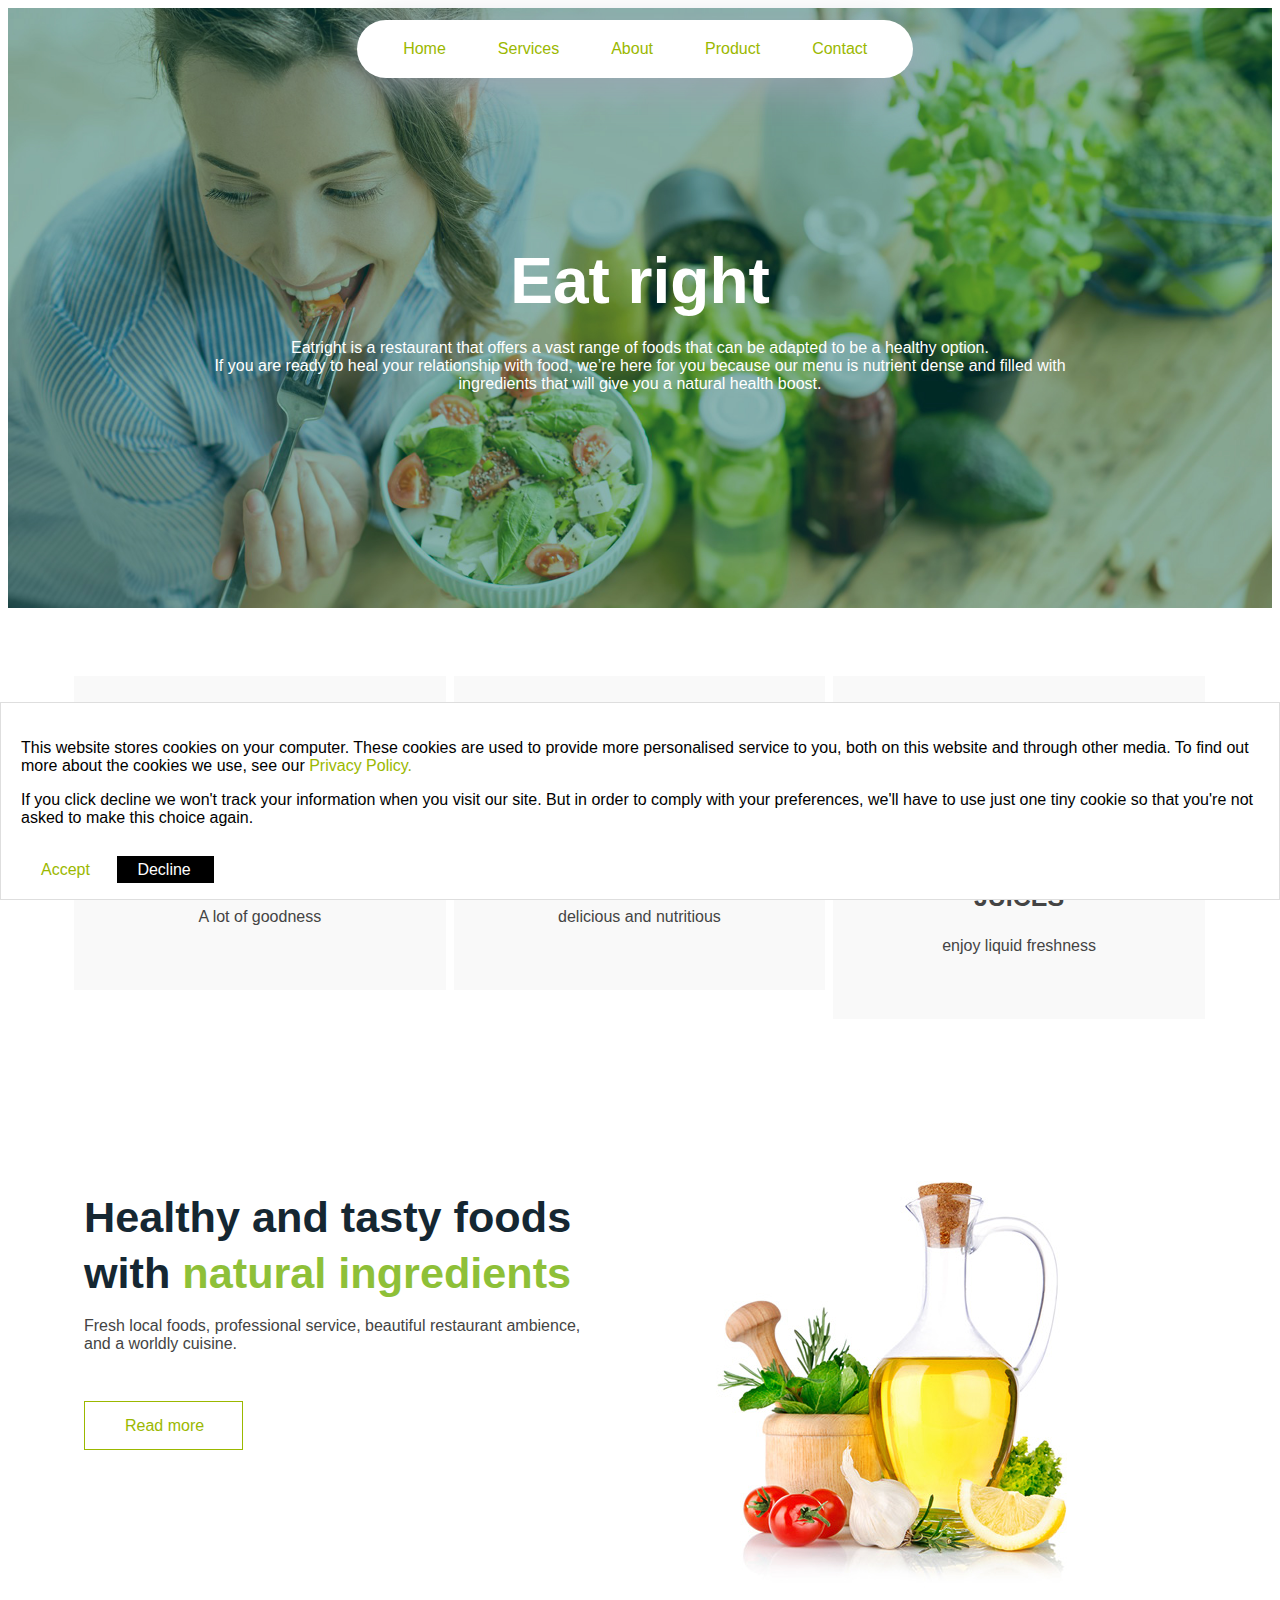
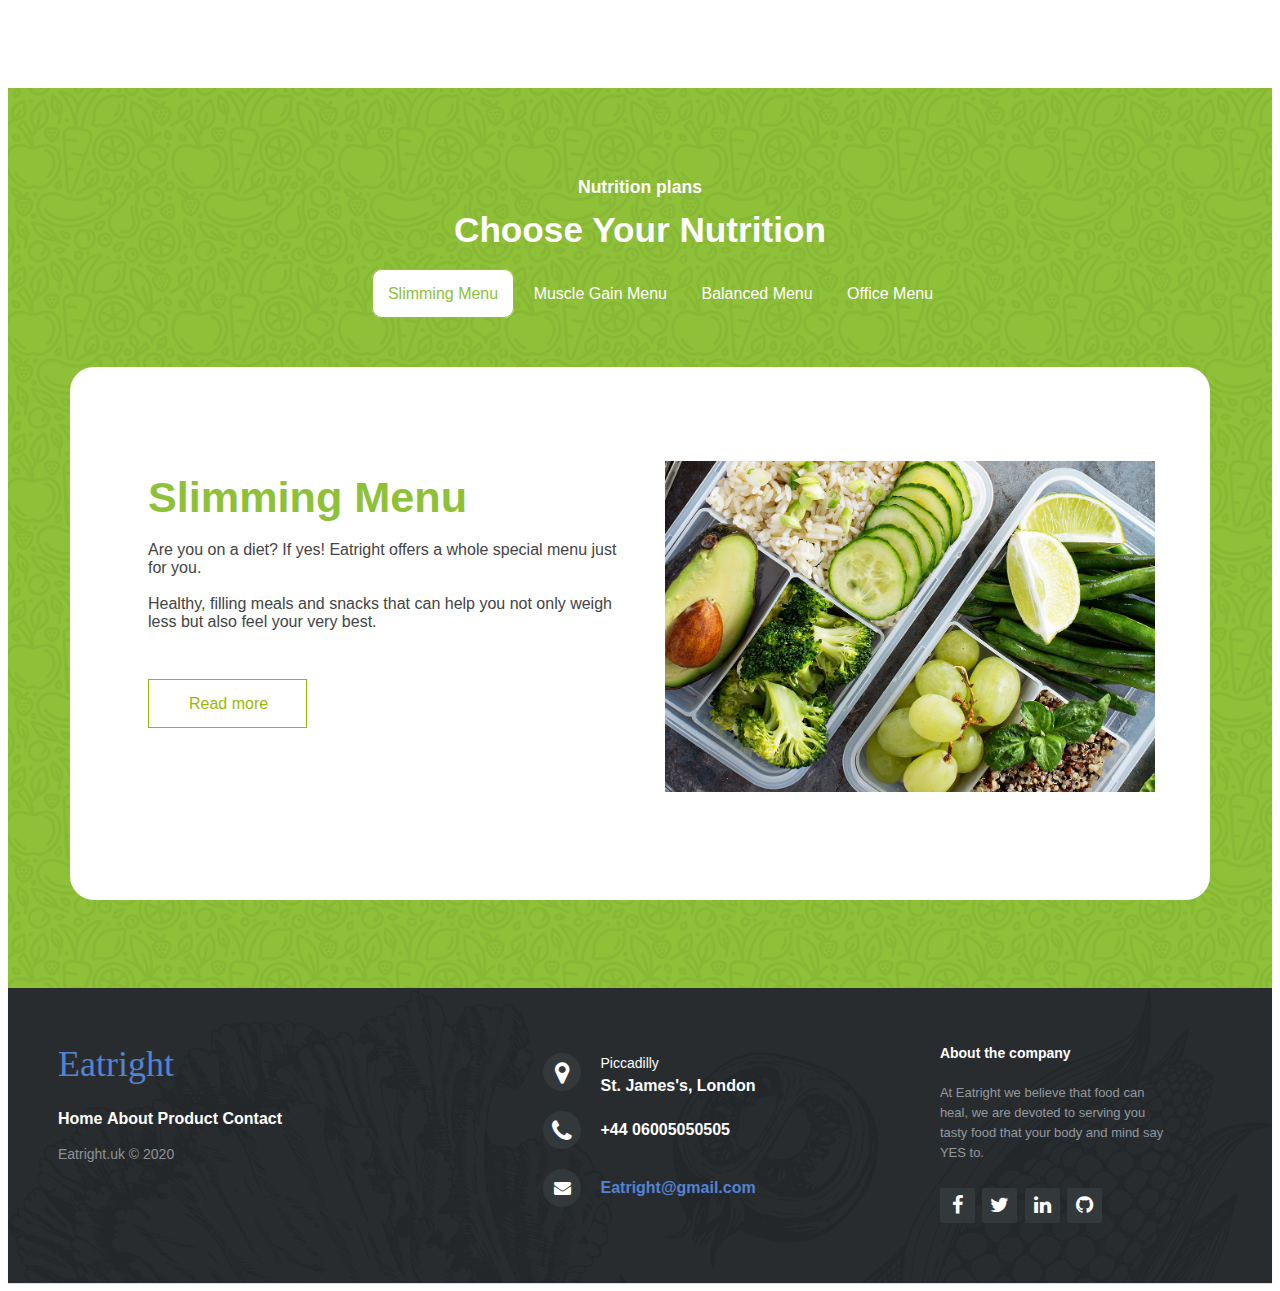
<file: website/index.html>
<!DOCTYPE html>
<html lang="en">

<head>
    <meta charset="UTF-8">
    <meta name="viewport" content="width=device-width, initial-scale=1.0">
    <title>Document</title>
    <link rel="stylesheet" href="css/responsive.css">
    <link rel="stylesheet" href="css/style.css">
    <link rel="stylesheet" href="https://stackpath.bootstrapcdn.com/font-awesome/4.7.0/css/font-awesome.min.css">
</head>

<body>
    <header>
        <nav class="nav npc">
            <a href="index.html" class="nav-item" active-color="orange">Home</a>
            <a href="services.html" class="nav-item" active-color="orange">Services</a>
            <a href="About.html" class="nav-item" active-color="green">About</a>
            <a href="Product.html" class="nav-item" active-color="blue">Product</a>
            <a href="Contact.html" class="nav-item" active-color="red">Contact</a>
            <span class="nav-indicator"></span>
        </nav>
        <div class="menu-responsive">
            <ul>
                <a href="index.html">
                    <li>Home</li>
                </a>
                <a href="services.html">
                    <li>Services</li>
                </a>
                <a href="About.html">
                    <li>About</li>
                </a>
                <a href="Product.html">
                    <li>Product</li>
                </a>
                <a href="Contact.html">
                    <li>Contact</li>
                </a>
            </ul>
        </div>
        <div class="menu-toggle">
            <a href="#" class="nav-tog"><img src="img/nav.svg" alt=""></i>
            </a>
        </div>
    </header>
    <section class="slider">
        <div class="slider-img-1" style="background-image: url(img/header.jpg);height: 600px;background-size: cover;width: 100%;">
            <div class="container">
                <div class="container-row">
                    <div class="slider-text-zone">
                        <h1 class="text-white">Eat right</h1>
                        <p class="text-white">Eatright is a restaurant that offers a vast range of foods that can be adapted to be a healthy option.<br> 
                            If you are ready to heal your relationship with food, we’re here for you because our menu is nutrient dense and filled with ingredients that will give you a natural health boost.
                        </p>
                    </div>
                </div>
            </div>
        </div>

    </section>
    <div class="sepace-l"></div>
    <section class="services">
        <div class="container">
            <div class="row">
                <div class="column text-center" style="background-color:#f9f9f9; padding: 3em;">
                    <i class="icon-701974 pb-1"></i>
                    <p class="title-box">EXCLUSIVE LUNCH</p>
                    <p>A lot of goodness</p>
                </div>
                <div class="column text-center" style="background-color:#f9f9f9; padding: 3em;">
                    <i class="icon-706133 pb-1"></i>
                    <p class="title-box">VARIOUS DISHES</p>
                    <p>delicious and nutritious</p>
                </div>
                <div class="column text-center" style="background-color:#f9f9f9; padding: 3em;">
                    <i class="icon-706157 pb-1"></i>
                    <p class="title-box">COLD PRESSED JUICES</p>
                    <p>enjoy liquid freshness</p>
                </div>
            </div>
        </div>
    </section>
    <div class="sepace-l"></div>
    <section class="block-sujet">
        <div class="container">
            <div class="row">
                <div class="column-2">
                    <h1 class="title">Healthy and tasty foods with <span>natural ingredients</span></h1>
                    <p>Fresh local foods, professional service, beautiful restaurant ambience, and a worldly cuisine.
                    </p>
                    <div class="sepace-l"></div>
                    <a href="About.html" class="btn-rm">Read more</a>
                </div>
                <div class="column-2 text-center">
                    <img src="img/health-bottle-cut.jpg" alt="">
                </div>
            </div>
        </div>
    </section>
    <section class="nutrition-plans">
        <div class="container">
            <div class="zone-plans">
                <div class="title text-center">
                    <h5>Nutrition plans</h5>
                    <h2>Choose Your Nutrition</h2>
                </div>
                <div class="slider-plans-menu">
                    <ul>
                        <li class="plans-item"><a id="p1" class="active">Slimming Menu</a></li>
                        <li class="plans-item"><a id="p2" class="">Muscle Gain Menu</a></li>
                        <li class="plans-item"><a id="p3" class="">Balanced Menu</a></li>
                        <li class="plans-item"><a id="p4" class="">Office Menu</a></li>
                    </ul>
                </div>
            </div>
            <div class="slider-plans">
                <div class="bg-white">
                    <div id="slimming-menu">
                        <div class="column-2">
                            <h1 class="title"><span>Slimming Menu</span></h1>
                            <p>Are you on a diet? If yes! Eatright offers a whole special menu just for you.<br><br>Healthy, filling meals and snacks that can help you not only weigh less but also feel your very best.
                            </p>
                            <div class="sepace-l"></div>
                            <a href="About.html" class="btn-rm">Read more</a>
                        </div>
                        <div class="column-2 text-center">
                            <img src="img/01_menu_slimming.jpg" alt="">
                        </div>
                    </div>
                    <div id="muscle-gain-menu">
                        <div class="column-2">
                            <h1 class="title"><span>Muscle Gain Menu</span>
                            </h1>
                            <p>If you want to maximize your results from the gym, you should be aware that wrong food can be detrimental to your bodybuilding goals.<br><br>Our muscle Gain menu contains plenty of protein to support your efforts in the gym.
                            </p>
                            <div class="sepace-l"></div>
                            <a href="About.html" class="btn-rm">Read more</a>
                        </div>
                        <div class="column-2 text-center">
                            <img src="img/02_menu_muscle.jpg" alt="">
                        </div>
                    </div>
                    <div id="balanced-menu">
                        <div class="column-2">
                            <h1 class="title"><span>Balanced Menu</span></h1>
                            <p>Our balanced menu gives your body the nutrients it needs to function correctly and provides you with important vitamins and minerals to help you feel your best..
                            </p>
                            <div class="sepace-l"></div>
                            <a href="About.html" class="btn-rm">Read more</a>
                        </div>
                        <div class="column-2 text-center">
                            <img src="img/03_menu_balanced.jpg" alt="">
                        </div>
                    </div>
                    <div id="office-menu">
                        <div class="column-2">
                            <h1 class="title"><span>Office Menu</span></h1>
                            <p>Try our fruit dishes, overflowing with colours and freshness. Fruits are good for you!
                            </p>
                            <div class="sepace-l"></div>
                            <a href="About.html" class="btn-rm">Read more</a>
                        </div>
                        <div class="column-2 text-center">
                            <img src="img/04_menu_vegans.jpg" alt="">
                        </div>
                    </div>
                </div>
            </div>
        </div>

    </section>
    <footer class="footer-distributed">

        <div class="footer-left">

            <h3> <span>Eatright</span>
            </h3>

            <p class="footer-links">
                <a href="index.html">Home</a>
                <a href="About.html">About</a>
                <a href="product.html">Product</a>
                <a href="contact.html">Contact</a>
            </p>

            <p class="footer-company-name">Eatright.uk &copy; 2020</p>
        </div>

        <div class="footer-center">

            <div>
                <i class="fa fa-map-marker"></i>
                <p><span>Piccadilly</span> St. James's, London</p>
            </div>

            <div>
                <i class="fa fa-phone"></i>
                <p>+44 06005050505</p>
            </div>

            <div>
                <i class="fa fa-envelope"></i>
                <p><a href="mailto:contact@gmail.com">Eatright@gmail.com</a></p>
            </div>

        </div>

        <div class="footer-right">

            <p class="footer-company-about">
                <span>About the company</span>At Eatright we believe that food can heal, we are devoted to serving you tasty food that your body and mind say YES to.
            </p>

            <div class="footer-icons">

                <a href="#"><i class="fa fa-facebook"></i></a>
                <a href="#"><i class="fa fa-twitter"></i></a>
                <a href="#"><i class="fa fa-linkedin"></i></a>
                <a href="#"><i class="fa fa-github"></i></a>

            </div>

        </div>

    </footer>
    <div id="cookies" class="overlay">
        <div class="cookiealert" style="bottom: 0px;">
            <p>This website stores cookies on your computer. These cookies are used to provide more personalised service to you, both on this website and through other media. To find out more about the cookies we use, see our <a href="policy.html">Privacy Policy.</a></p>
            <p>If you click decline we won't track your information when you visit our site. But in order to comply with your preferences, we'll have to use just one tiny cookie so that you're not asked to make this choice again.</p>
            <br>
            <a class="btn-readmore" onclick="closecookies()" style="margin-top: -37px;padding: 5px 23px 5px 20px;">Accept</a>
            <a class="btn-readmore" onclick="closecookies()" style="margin-top: -37px;padding: 5px 23px 5px 20px;background-color: #000000;color: #fff;">Decline</a>

        </div>
    </div>
</body>
<script src="https://ajax.googleapis.com/ajax/libs/jquery/3.4.1/jquery.min.js"></script>
<script src="js/main.js"></script>
<script>
    function closecookies() {
        document.getElementById("cookies").style.display = "none";
    }
    
    $(document).ready(function() {
        $(".menu-toggle a").click(function() {
            $(".menu-responsive").slideToggle(700);
        });
    });
</script>

</html>
</file>
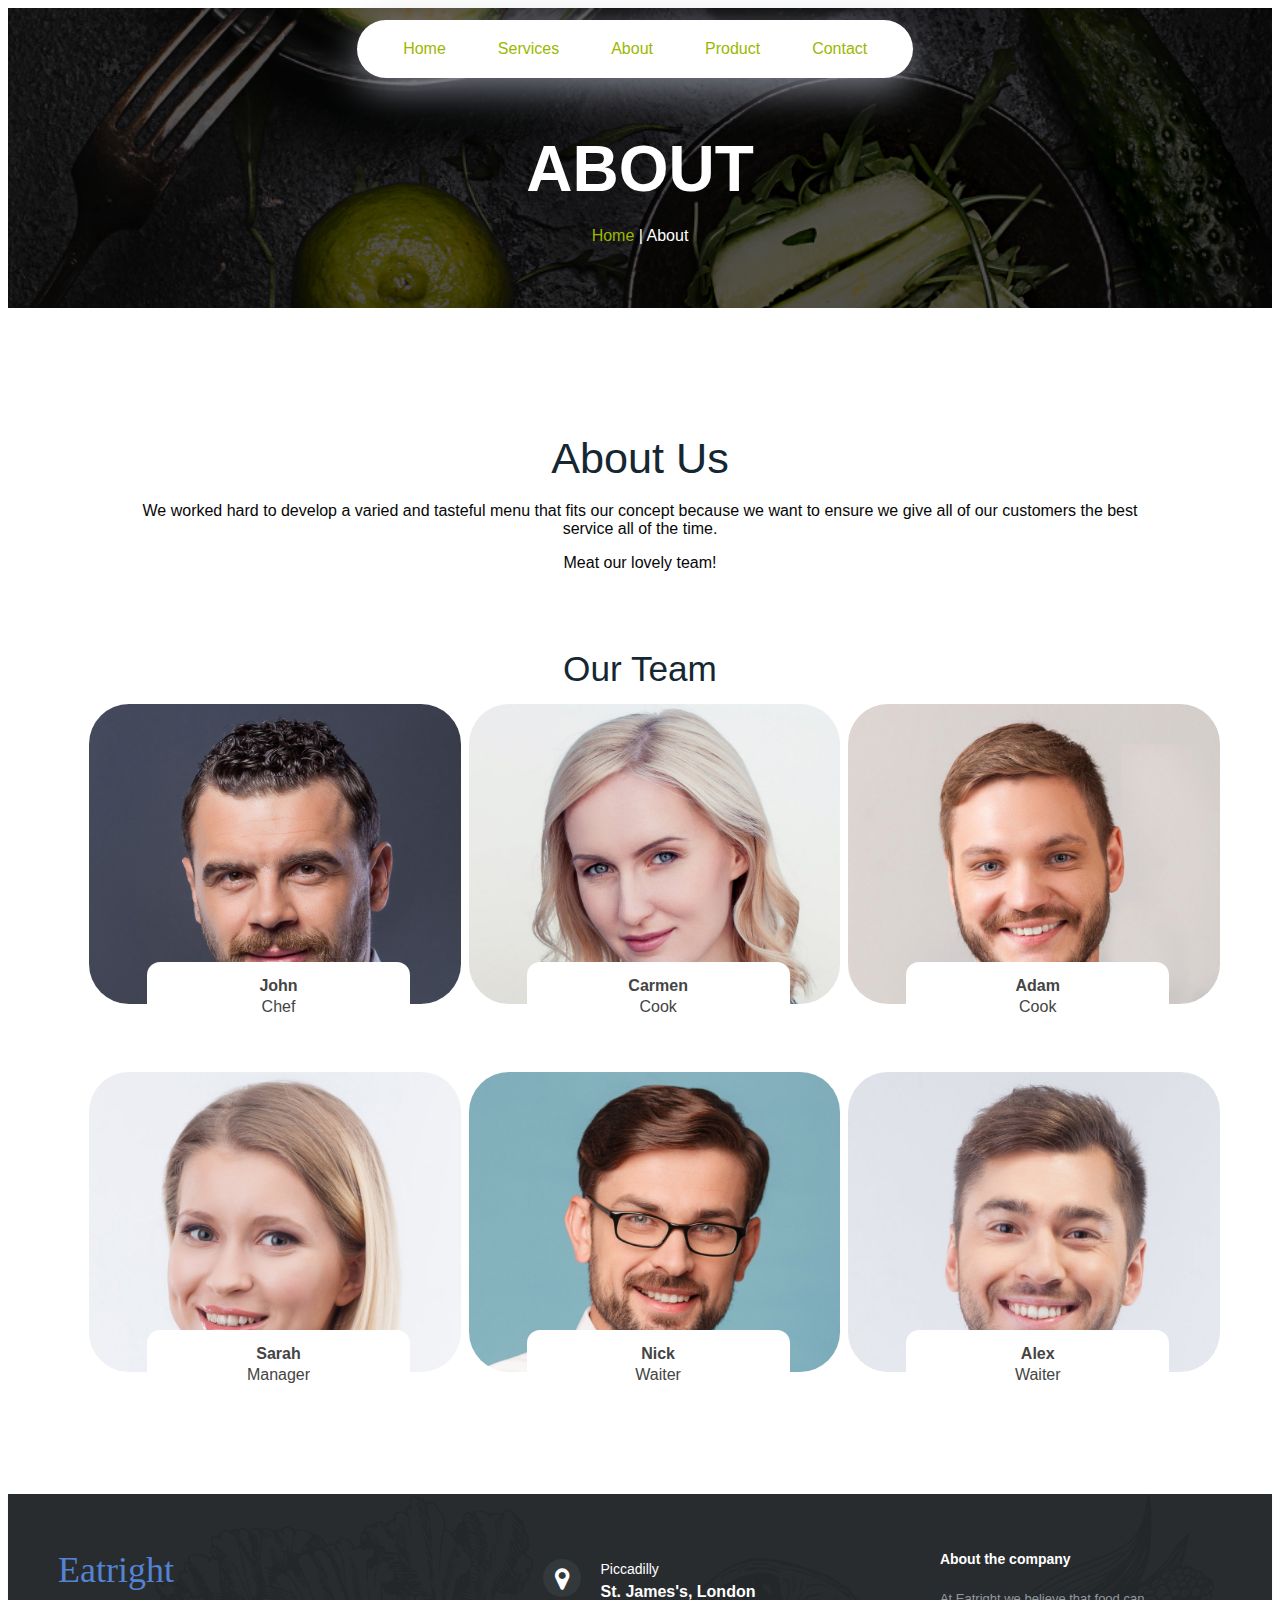
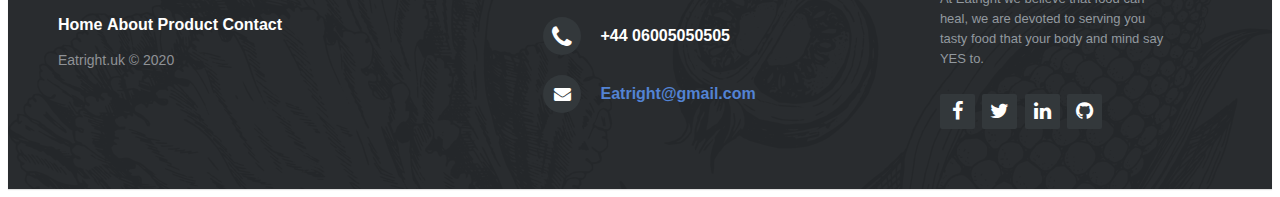
<file: website/About.html>
<!DOCTYPE html>
<html lang="en">

<head>
    <meta charset="UTF-8">
    <meta name="viewport" content="width=device-width, initial-scale=1.0">
    <title>Document</title>
    <link rel="stylesheet" href="css/responsive.css">
    <link rel="stylesheet" href="css/style.css">
    <link rel="stylesheet" href="https://stackpath.bootstrapcdn.com/font-awesome/4.7.0/css/font-awesome.min.css">
</head>

<body>
    <header>
        <nav class="nav npc">
            <a href="index.html" class="nav-item" active-color="orange">Home</a>
            <a href="services.html" class="nav-item" active-color="orange">Services</a>
            <a href="About.html" class="nav-item" active-color="green">About</a>
            <a href="Product.html" class="nav-item" active-color="blue">Product</a>
            <a href="Contact.html" class="nav-item" active-color="red">Contact</a>
            <span class="nav-indicator"></span>
        </nav>
        <div class="menu-responsive">
            <ul>
                <a href="index.html">
                    <li>Home</li>
                </a>
                <a href="services.html">
                    <li>Services</li>
                </a>
                <a href="About.html">
                    <li>About</li>
                </a>
                <a href="Product.html">
                    <li>Product</li>
                </a>
                <a href="Contact.html">
                    <li>Contact</li>
                </a>
            </ul>
        </div>
        <div class="menu-toggle">
            <a href="#" class="nav-tog"><img src="img/nav.svg" alt=""></i>
            </a>
        </div>
    </header>
    <section class="slider">
        <div class="slider-img-1" style="background-image: url(img/banner-page.png);height: 300px;background-size: cover;width: 100%;">
            <div class="container">
                <div class="container-row">
                    <div class="banner-text-zone">
                        <h1 class="text-white">ABOUT</h1>
                        <p class="text-white"><a href="index.html"> Home</a> | About</p>
                    </div>
                </div>
            </div>
        </div>

    </section>
    <div class="sepace-l"></div>
    <section class="services">
        <div class="container">
            <div class="about-section text-center">
                <h1>About Us</h1>
                <p>We worked hard to develop a varied and tasteful menu that fits our concept because we want to ensure we give all of our customers the best service all of the time. </p>
                <p>
                    Meat our lovely team!
            </div>

            <h2 style="text-align: center;">Our Team</h2>
            <div class="row">
                <div class="row">
                    <section class="services">
                        <div class="container">
                            <div class="row">
                                <div class="column text-center mb-5" style="background-image: url(img/team-02.jpg);background-size: cover;height: 300px;border-radius: 40px;">
                                    <div class="team">
                                        <p class="title-team">John</p>
                                        <p>Chef</p>
                                    </div>
                                </div>
                                <div class="column text-center" style="background-image: url(img/team-03.jpg);background-size: cover;height: 300px;border-radius: 40px;">
                                    <div class="team">
                                        <p class="title-team">Carmen</p>
                                        <p>Cook</p>
                                    </div>
                                </div>
                                <div class="column text-center" style="background-image: url(img/team-04.jpg);background-size: cover;height: 300px;border-radius: 40px;">
                                    <div class="team">
                                        <p class="title-team">Adam</p>
                                        <p>Cook</p>
                                    </div>
                                </div>
                            </div>
                            <div class="row">
                                <div class="column text-center" style="background-image: url(img/team-05.jpg);background-size: cover;height: 300px;border-radius: 40px;">
                                    <div class="team">
                                        <p class="title-team">Sarah</p>
                                        <p>Manager</p>
                                    </div>
                                </div>
                                <div class="column text-center" style="background-image: url(img/team-09.jpg);background-size: cover;height: 300px;border-radius: 40px;">
                                    <div class="team">
                                        <p class="title-team">Nick</p>
                                        <p>Waiter</p>
                                    </div>
                                </div>
                                <div class="column text-center" style="background-image: url(img/team-07.jpg);background-size: cover;height: 300px;border-radius: 40px;">
                                    <div class="team">
                                        <p class="title-team">Alex</p>
                                        <p>Waiter</p>
                                    </div>
                                </div>
                            </div>
                        </div>
                    </section>

                </div>
            </div>
    </section>
    <br><br><br>
    <div class="sepace-l"></div>
    <footer class="footer-distributed">

        <div class="footer-left">

            <h3><span>Eatright</span>
            </h3>

            <p class="footer-links">
                <a href="index.html">Home</a>
                <a href="About.html">About</a>
                <a href="product.html">Product</a>
                <a href="contact.html">Contact</a>
            </p>

            <p class="footer-company-name">Eatright.uk &copy; 2020</p>
        </div>

        <div class="footer-center">

            <div>
                <i class="fa fa-map-marker"></i>
                <p><span>Piccadilly</span> St. James's, London</p>
            </div>

            <div>
                <i class="fa fa-phone"></i>
                <p>+44 06005050505</p>
            </div>

            <div>
                <i class="fa fa-envelope"></i>
                <p><a href="mailto:contact@gmail.com">Eatright@gmail.com</a></p>
            </div>

        </div>

        <div class="footer-right">

            <p class="footer-company-about">
                <span>About the company</span> At Eatright we believe that food can heal, we are devoted to serving you tasty food that your body and mind say YES to.
            </p>

            <div class="footer-icons">

                <a href="#"><i class="fa fa-facebook"></i></a>
                <a href="#"><i class="fa fa-twitter"></i></a>
                <a href="#"><i class="fa fa-linkedin"></i></a>
                <a href="#"><i class="fa fa-github"></i></a>

            </div>

        </div>

    </footer>
</body>
<script src="https://ajax.googleapis.com/ajax/libs/jquery/3.4.1/jquery.min.js"></script>
<script type="text/javascript" src="js/main.js"></script>
<script>
    $(document).ready(function() {
        $(".menu-toggle a").click(function() {
            $(".menu-responsive").slideToggle(700);
        });
    });
</script>

</html>
</file>
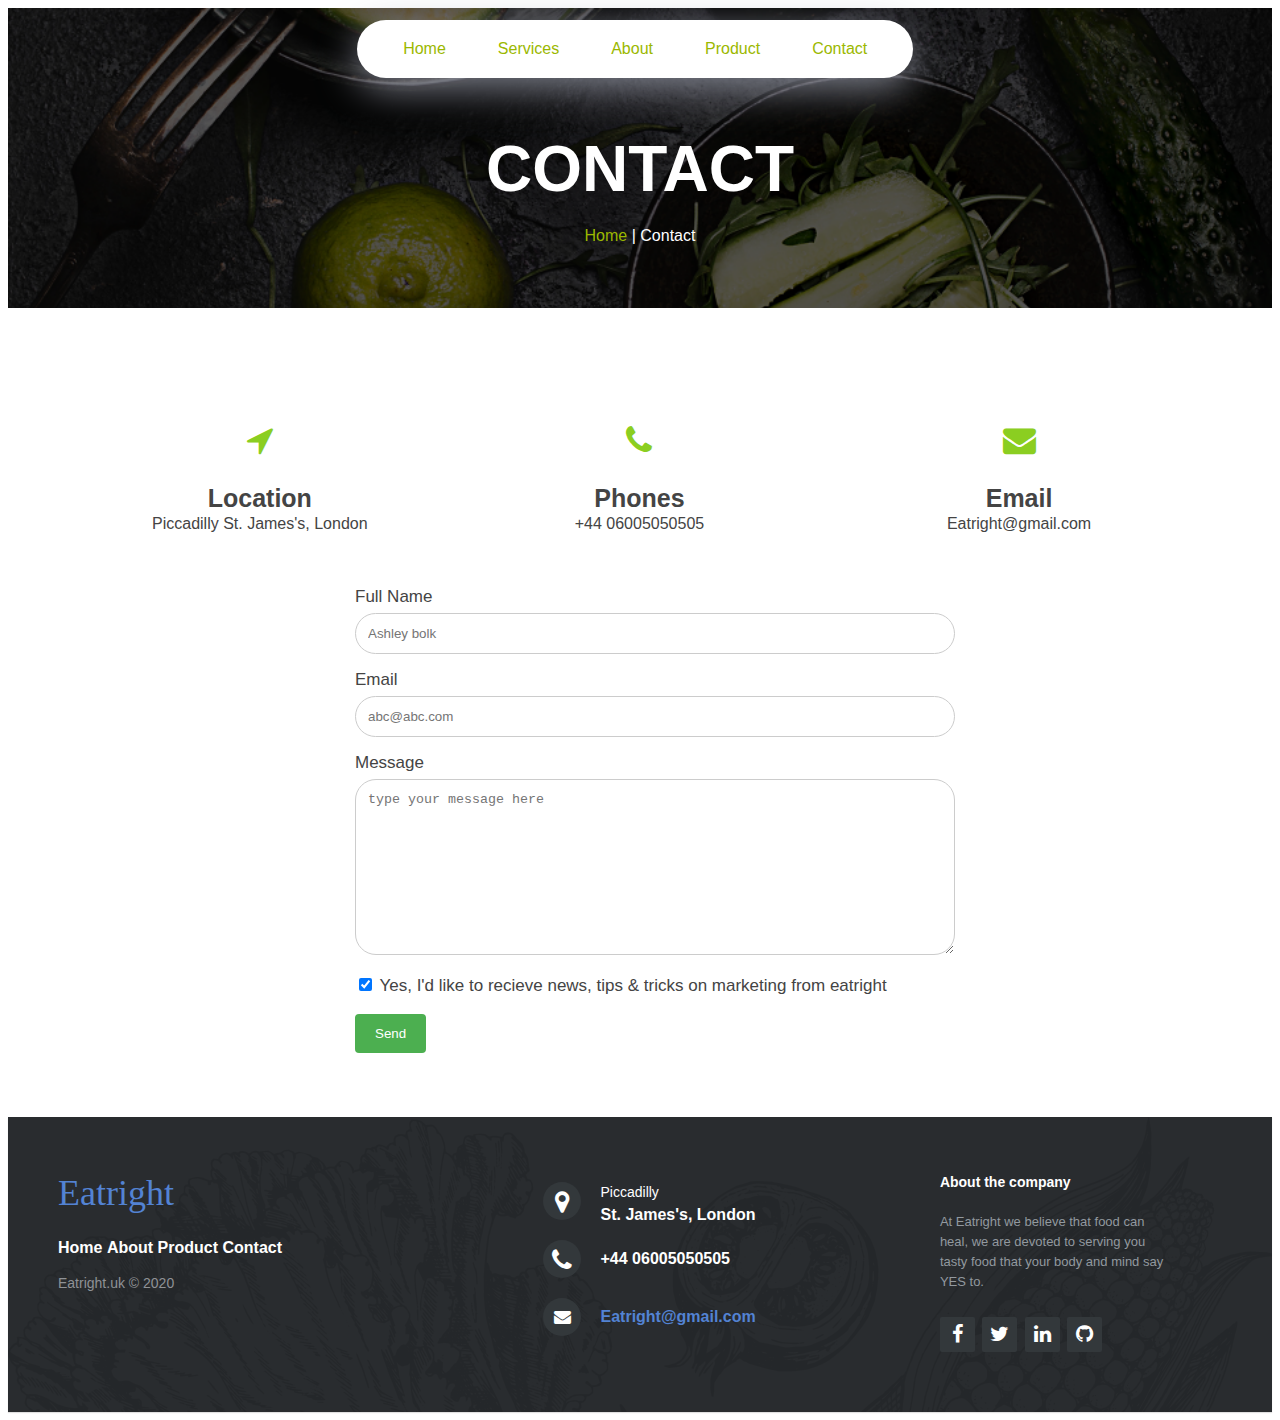
<file: website/Contact.html>
<!DOCTYPE html>
<html lang="en">

<head>
    <meta charset="UTF-8">
    <meta name="viewport" content="width=device-width, initial-scale=1.0">
    <title>Document</title>
    <link rel="stylesheet" href="css/responsive.css">
    <link rel="stylesheet" href="css/style.css">
    <link rel="stylesheet" href="https://cdnjs.cloudflare.com/ajax/libs/font-awesome/4.7.0/css/font-awesome.css">
</head>

<body>
    <header>
        <nav class="nav npc">
            <a href="index.html" class="nav-item" active-color="orange">Home</a>
            <a href="services.html" class="nav-item" active-color="orange">Services</a>
            <a href="About.html" class="nav-item" active-color="green">About</a>
            <a href="Product.html" class="nav-item" active-color="blue">Product</a>
            <a href="Contact.html" class="nav-item" active-color="red">Contact</a>
            <span class="nav-indicator"></span>
        </nav>
        <div class="menu-responsive">
            <ul>
                <a href="index.html">
                    <li>Home</li>
                </a>
                <a href="services.html">
                    <li>Services</li>
                </a>
                <a href="About.html">
                    <li>About</li>
                </a>
                <a href="Product.html">
                    <li>Product</li>
                </a>
                <a href="Contact.html">
                    <li>Contact</li>
                </a>
            </ul>
        </div>
        <div class="menu-toggle">
            <a href="#" class="nav-tog"><img src="img/nav.svg" alt=""></i>
            </a>
        </div>
    </header>
    <section class="slider">
        <div class="slider-img-1" style="background-image: url(img/banner-page.png);height: 300px;background-size: cover;width: 100%;">
            <div class="container">
                <div class="container-row">
                    <div class="banner-text-zone">
                        <h1 class="text-white">CONTACT</h1>
                        <p class="text-white"><a href="index.html"> Home</a> | Contact</p>
                    </div>
                </div>
            </div>
        </div>

    </section>
    <div class="sepace-l"></div>
    <section class="contact">
        <div class="container">
            <div class="row">
                <div class="column text-center" style="padding: 3em;">
                    <i class="fa fa-location-arrow"></i>
                    <p class="title-box">Location</p>
                    <p>Piccadilly St. James's, London</p>
                </div>
                <div class="column text-center" style="padding: 3em;">
                    <i class="fa fa-phone"></i>
                    <p class="title-box">Phones</p>
                    <p>+44 06005050505</p>
                </div>
                <div class="column text-center" style="padding: 3em;">
                    <i class="fa fa-envelope"></i>
                    <p class="title-box">Email</p>
                    <p>Eatright@gmail.com</p>
                </div>
            </div>
            <div class="b-row">
                <div class="">
                    <div class="container">
                        <form name="sendMsg" action="" onsubmit="return verify()">
                            <label for="fName">Full Name</label>
                            <input type="text" name="fname" value="" id="name" placeholder="Ashley bolk" required /><br>
                            <label for="email">Email</label>
                            <input type="text" name="email" id="email" value="" placeholder="abc@abc.com" required /><br>
                            <label for="message" id="message">Message</label>
                            <textarea name="message" id="message" cols="30" rows="10" placeholder="type your message here"></textarea><br>
                            <div>
                                <input type="checkbox" id="scales" name="scales" checked>
                                <label for="scales">Yes, I'd like to recieve news, tips & tricks on marketing from eatright</label>
                            </div><br>
                            <input type="submit" name="send" id="send" value="Send" class="button" onClick="verify()" />
                        </form>
                    </div>
                </div>
            </div>
        </div>
    </section>
    <div class="sepace-l"></div>

    <footer class="footer-distributed">

        <div class="footer-left">

            <h3> <span>Eatright</span>
            </h3>

            <p class="footer-links">
                <a href="index.html">Home</a>
                <a href="About.html">About</a>
                <a href="product.html">Product</a>
                <a href="contact.html">Contact</a>
            </p>

            <p class="footer-company-name">Eatright.uk &copy; 2020</p>
        </div>

        <div class="footer-center">

            <div>
                <i class="fa fa-map-marker"></i>
                <p><span>Piccadilly</span> St. James's, London</p>
            </div>

            <div>
                <i class="fa fa-phone"></i>
                <p>+44 06005050505</p>
            </div>

            <div>
                <i class="fa fa-envelope"></i>
                <p><a href="mailto:contact@gmail.com">Eatright@gmail.com</a></p>
            </div>

        </div>

        <div class="footer-right">

            <p class="footer-company-about">
                <span>About the company</span> At Eatright we believe that food can heal, we are devoted to serving you tasty food that your body and mind say YES to.
            </p>

            <div class="footer-icons">

                <a href="#"><i class="fa fa-facebook"></i></a>
                <a href="#"><i class="fa fa-twitter"></i></a>
                <a href="#"><i class="fa fa-linkedin"></i></a>
                <a href="#"><i class="fa fa-github"></i></a>

            </div>

        </div>

    </footer>
</body>
<script src="https://ajax.googleapis.com/ajax/libs/jquery/3.4.1/jquery.min.js"></script>
<script src="js/main.js"></script>
<script>
    $(document).ready(function() {
        $(".menu-toggle a").click(function() {
            $(".menu-responsive").slideToggle(700);
        });
    });
</script>

</html>
</file>
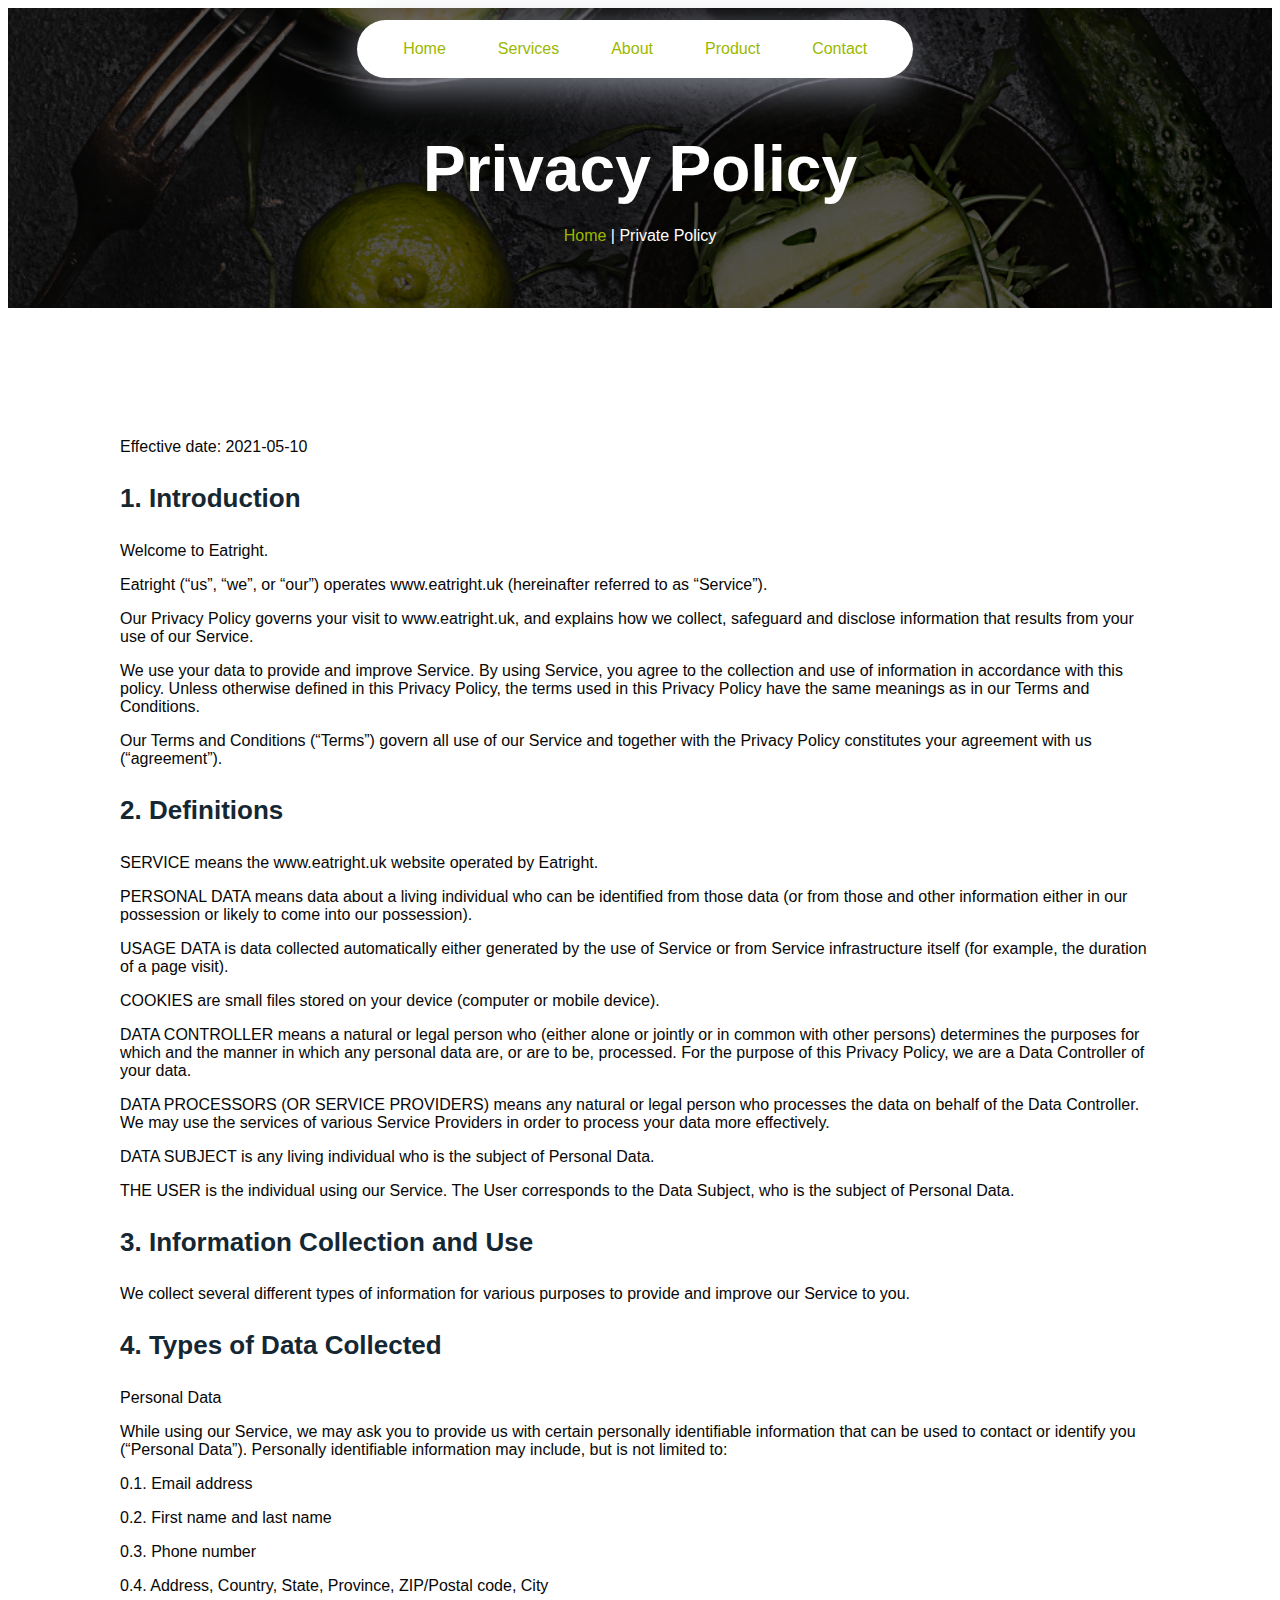
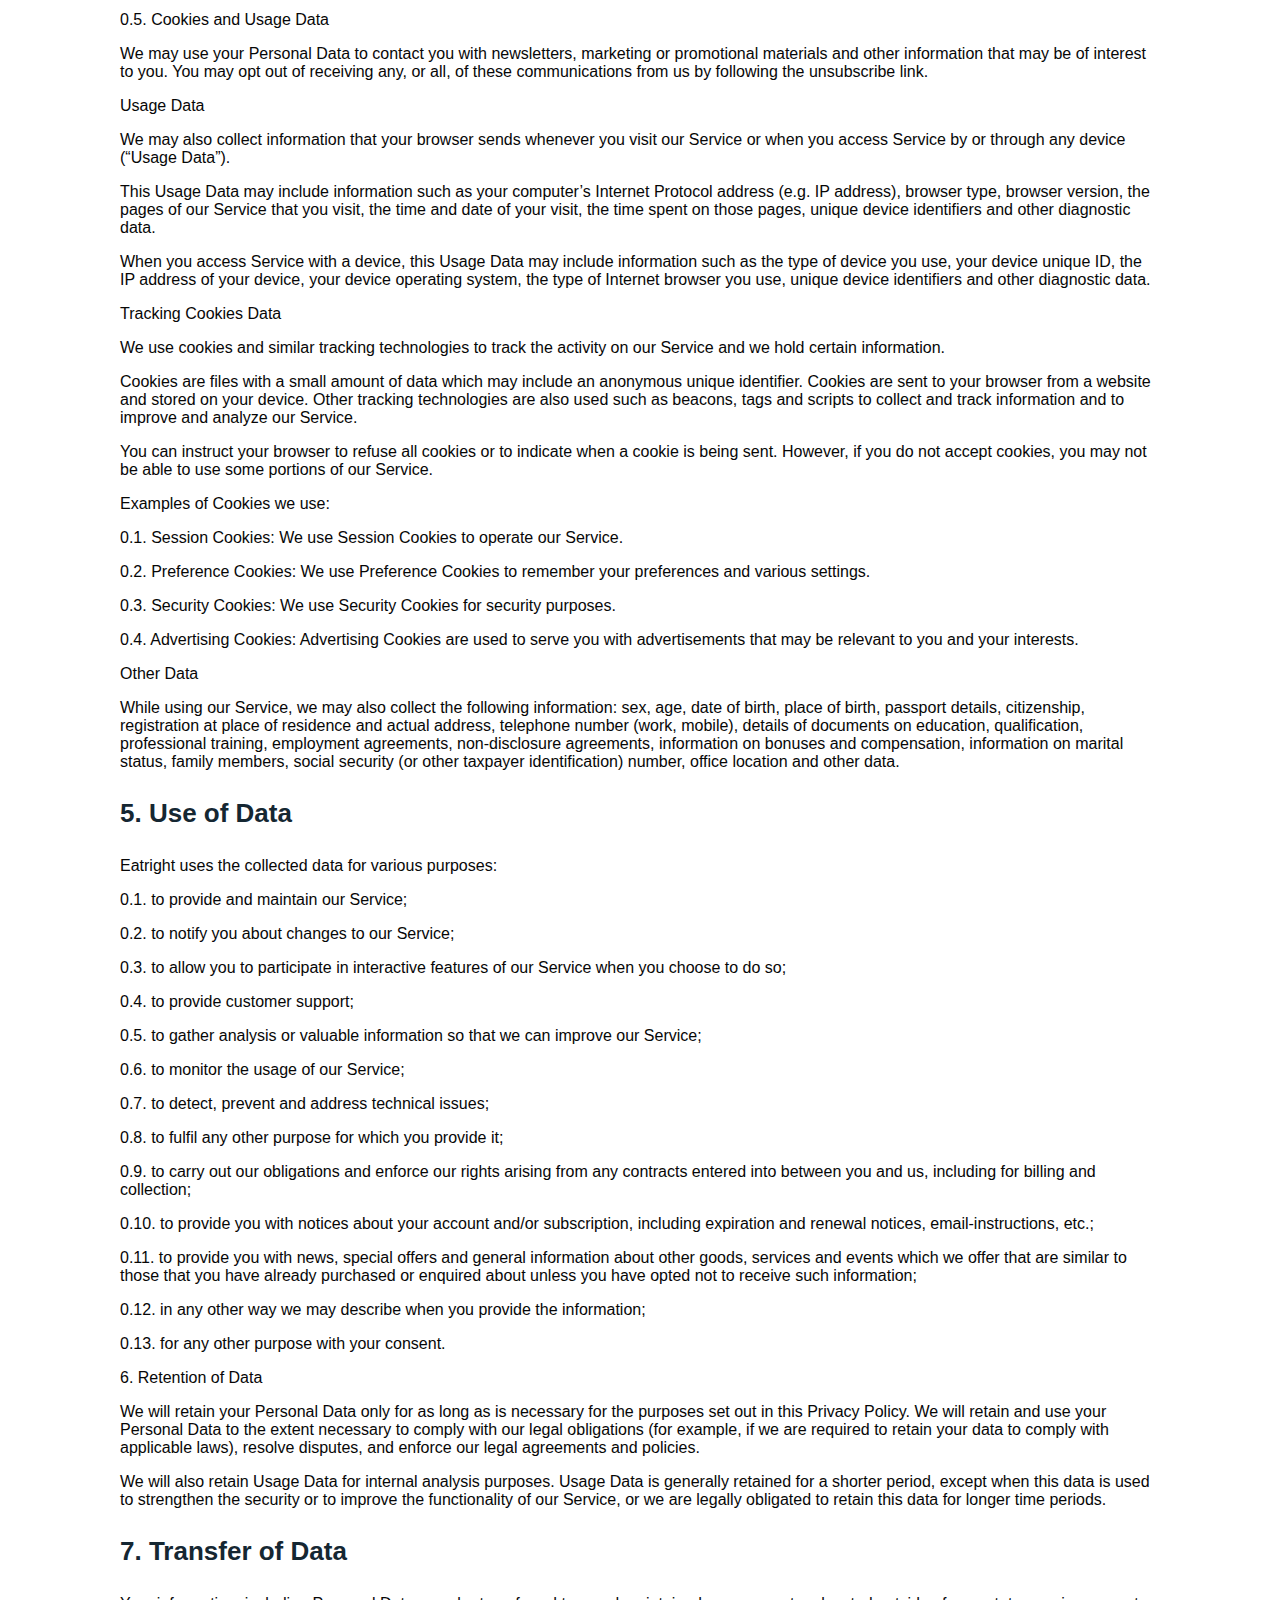
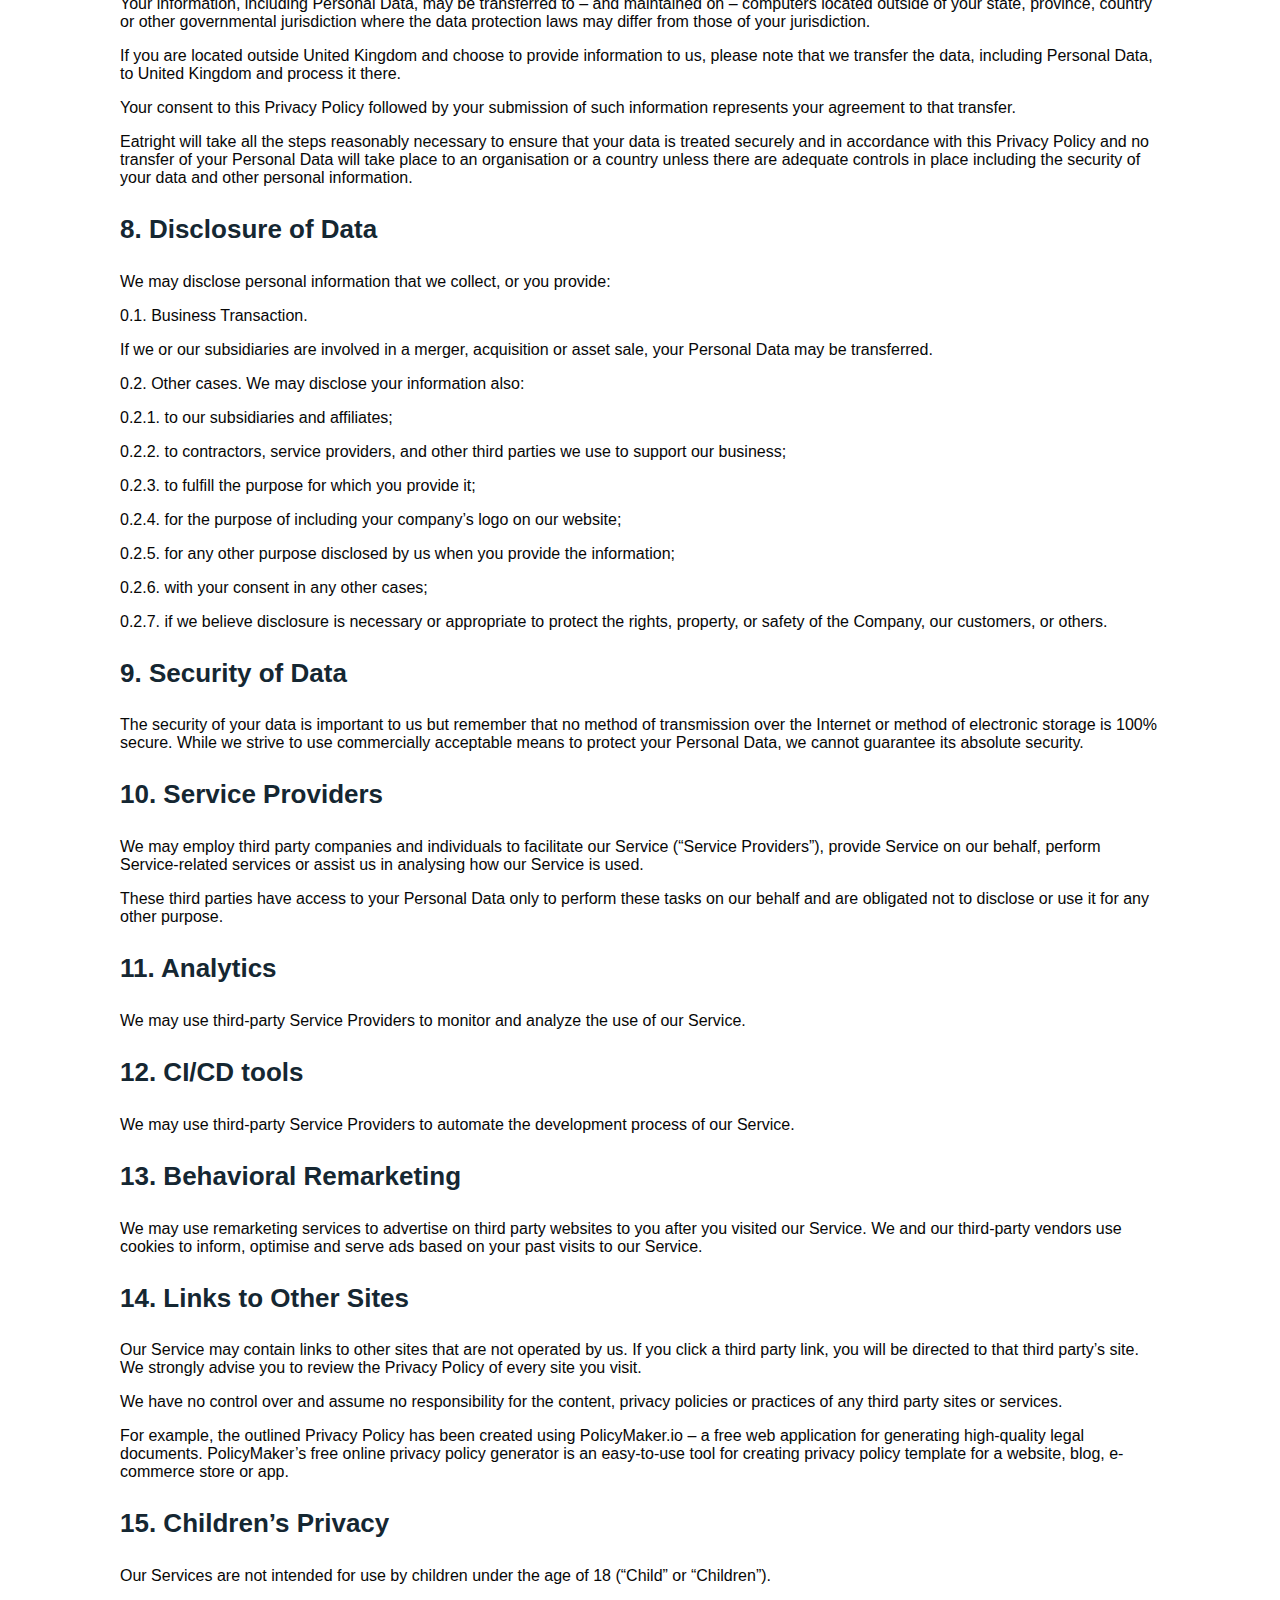
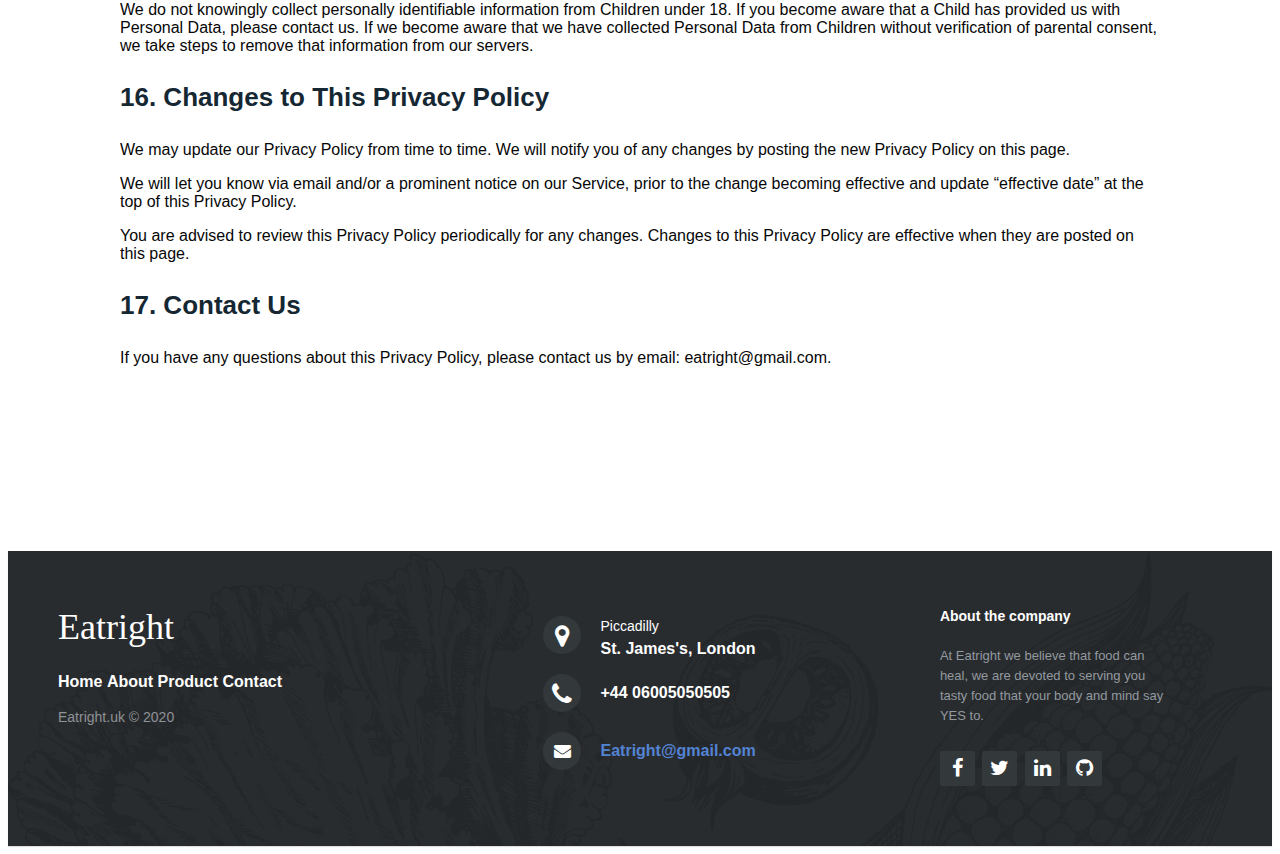
<file: website/policy.html>
<!DOCTYPE html>
<html lang="en">

<head>
    <meta charset="UTF-8">
    <meta name="viewport" content="width=device-width, initial-scale=1.0">
    <title>Privacy Policy</title>
    <link rel="stylesheet" href="css/responsive.css">
    <link rel="stylesheet" href="css/style.css">
    <link rel="stylesheet" href="https://stackpath.bootstrapcdn.com/font-awesome/4.7.0/css/font-awesome.min.css">
    <style>
        h1 {
            font-size: 26px;
            font-weight: 600;
        }
    </style>
</head>

<body>
    <header>
        <nav class="nav npc">
            <a href="index.html" class="nav-item" active-color="orange">Home</a>
            <a href="services.html" class="nav-item" active-color="orange">Services</a>
            <a href="About.html" class="nav-item" active-color="green">About</a>
            <a href="Product.html" class="nav-item" active-color="blue">Product</a>
            <a href="Contact.html" class="nav-item" active-color="red">Contact</a>
            <span class="nav-indicator"></span>
        </nav>
        <div class="menu-responsive">
            <ul>
                <a href="index.html">
                    <li>Home</li>
                </a>
                <a href="services.html">
                    <li>Services</li>
                </a>
                <a href="About.html">
                    <li>About</li>
                </a>
                <a href="Product.html">
                    <li>Product</li>
                </a>
                <a href="Contact.html">
                    <li>Contact</li>
                </a>
            </ul>
        </div>
        <div class="menu-toggle">
            <a href="#" class="nav-tog"><img src="img/nav.svg" alt=""></i>
            </a>
        </div>
    </header>
    <section class="slider">
        <div class="slider-img-1" style="background-image: url(img/banner-page.png);height: 300px;background-size: cover;width: 100%;">
            <div class="container">
                <div class="container-row">
                    <div class="banner-text-zone">
                        <h1 class="text-white">Privacy Policy</h1>
                        <p class="text-white"><a href="index.html"> Home</a> | Private Policy</p>
                    </div>
                </div>
            </div>
        </div>

    </section>
    <div class="sepace-l"></div>
    <section class="services">
        <div class="container">
            <div class="about-section text-left">



                <p>Effective date: 2021-05-10</p>
                <h1>
                    <p>1. Introduction</p>
                </h1>
                <p>Welcome to Eatright.</p>
                <p>Eatright (“us”, “we”, or “our”) operates www.eatright.uk (hereinafter referred to as “Service”).</p>
                <p>Our Privacy Policy governs your visit to www.eatright.uk, and explains how we collect, safeguard and disclose information that results from your use of our Service.</p>
                <p>We use your data to provide and improve Service. By using Service, you agree to the collection and use of information in accordance with this policy. Unless otherwise defined in this Privacy Policy, the terms used in this Privacy Policy
                    have the same meanings as in our Terms and Conditions.</p>
                <p>Our Terms and Conditions (“Terms”) govern all use of our Service and together with the Privacy Policy constitutes your agreement with us (“agreement”).</p>
                <h1>
                    <p>2. Definitions</p>
                </h1>
                <p>SERVICE means the www.eatright.uk website operated by Eatright.</p>
                <p>PERSONAL DATA means data about a living individual who can be identified from those data (or from those and other information either in our possession or likely to come into our possession).</p>
                <p>USAGE DATA is data collected automatically either generated by the use of Service or from Service infrastructure itself (for example, the duration of a page visit).</p>
                <p>COOKIES are small files stored on your device (computer or mobile device).</p>
                <p>DATA CONTROLLER means a natural or legal person who (either alone or jointly or in common with other persons) determines the purposes for which and the manner in which any personal data are, or are to be, processed. For the purpose of
                    this Privacy Policy, we are a Data Controller of your data.</p>
                <p>DATA PROCESSORS (OR SERVICE PROVIDERS) means any natural or legal person who processes the data on behalf of the Data Controller. We may use the services of various Service Providers in order to process your data more effectively.</p>
                <p>DATA SUBJECT is any living individual who is the subject of Personal Data.</p>
                <p>THE USER is the individual using our Service. The User corresponds to the Data Subject, who is the subject of Personal Data.</p>
                <h1>
                    <p>3. Information Collection and Use</p>
                </h1>
                <p>We collect several different types of information for various purposes to provide and improve our Service to you.</p>
                <h1>
                    <p>4. Types of Data Collected</p>
                </h1>
                <p>Personal Data</p>
                <p>While using our Service, we may ask you to provide us with certain personally identifiable information that can be used to contact or identify you (“Personal Data”). Personally identifiable information may include, but is not limited to:
                </p>
                <p>0.1. Email address</p>
                <p>0.2. First name and last name</p>
                <p>0.3. Phone number</p>
                <p>0.4. Address, Country, State, Province, ZIP/Postal code, City</p>
                <p>0.5. Cookies and Usage Data</p>
                <p>We may use your Personal Data to contact you with newsletters, marketing or promotional materials and other information that may be of interest to you. You may opt out of receiving any, or all, of these communications from us by following
                    the unsubscribe link.</p>
                <p>Usage Data</p>
                <p>We may also collect information that your browser sends whenever you visit our Service or when you access Service by or through any device (“Usage Data”).</p>
                <p>This Usage Data may include information such as your computer’s Internet Protocol address (e.g. IP address), browser type, browser version, the pages of our Service that you visit, the time and date of your visit, the time spent on those
                    pages, unique device identifiers and other diagnostic data.</p>
                <p>When you access Service with a device, this Usage Data may include information such as the type of device you use, your device unique ID, the IP address of your device, your device operating system, the type of Internet browser you use,
                    unique device identifiers and other diagnostic data.</p>
                <p>Tracking Cookies Data</p>
                <p>We use cookies and similar tracking technologies to track the activity on our Service and we hold certain information.</p>
                <p>Cookies are files with a small amount of data which may include an anonymous unique identifier. Cookies are sent to your browser from a website and stored on your device. Other tracking technologies are also used such as beacons, tags
                    and scripts to collect and track information and to improve and analyze our Service.</p>
                <p>You can instruct your browser to refuse all cookies or to indicate when a cookie is being sent. However, if you do not accept cookies, you may not be able to use some portions of our Service.</p>
                <p>Examples of Cookies we use:</p>
                <p>0.1. Session Cookies: We use Session Cookies to operate our Service.</p>
                <p>0.2. Preference Cookies: We use Preference Cookies to remember your preferences and various settings.</p>
                <p>0.3. Security Cookies: We use Security Cookies for security purposes.</p>
                <p>0.4. Advertising Cookies: Advertising Cookies are used to serve you with advertisements that may be relevant to you and your interests.</p>
                <p>Other Data</p>
                <p>While using our Service, we may also collect the following information: sex, age, date of birth, place of birth, passport details, citizenship, registration at place of residence and actual address, telephone number (work, mobile), details
                    of documents on education, qualification, professional training, employment agreements, non-disclosure agreements, information on bonuses and compensation, information on marital status, family members, social security (or other taxpayer
                    identification) number, office location and other data.</p>
                <h1>
                    <p>5. Use of Data</p>
                </h1>
                <p>Eatright uses the collected data for various purposes:</p>
                <p>0.1. to provide and maintain our Service;</p>
                <p>0.2. to notify you about changes to our Service;</p>
                <p>0.3. to allow you to participate in interactive features of our Service when you choose to do so;</p>
                <p>0.4. to provide customer support;</p>
                <p>0.5. to gather analysis or valuable information so that we can improve our Service;</p>
                <p>0.6. to monitor the usage of our Service;</p>
                <p>0.7. to detect, prevent and address technical issues;</p>
                <p>0.8. to fulfil any other purpose for which you provide it;</p>
                <p>0.9. to carry out our obligations and enforce our rights arising from any contracts entered into between you and us, including for billing and collection;</p>
                <p>0.10. to provide you with notices about your account and/or subscription, including expiration and renewal notices, email-instructions, etc.;</p>
                <p>0.11. to provide you with news, special offers and general information about other goods, services and events which we offer that are similar to those that you have already purchased or enquired about unless you have opted not to receive
                    such information;</p>
                <p>0.12. in any other way we may describe when you provide the information;</p>
                <p>0.13. for any other purpose with your consent.</p>
                <p>6. Retention of Data</p>
                <p>We will retain your Personal Data only for as long as is necessary for the purposes set out in this Privacy Policy. We will retain and use your Personal Data to the extent necessary to comply with our legal obligations (for example, if
                    we are required to retain your data to comply with applicable laws), resolve disputes, and enforce our legal agreements and policies.</p>
                <p>We will also retain Usage Data for internal analysis purposes. Usage Data is generally retained for a shorter period, except when this data is used to strengthen the security or to improve the functionality of our Service, or we are legally
                    obligated to retain this data for longer time periods.</p>
                <h1>
                    <p>7. Transfer of Data</p>
                </h1>
                <p>Your information, including Personal Data, may be transferred to – and maintained on – computers located outside of your state, province, country or other governmental jurisdiction where the data protection laws may differ from those of
                    your jurisdiction.</p>
                <p>If you are located outside United Kingdom and choose to provide information to us, please note that we transfer the data, including Personal Data, to United Kingdom and process it there.</p>
                <p>Your consent to this Privacy Policy followed by your submission of such information represents your agreement to that transfer.</p>
                <p>Eatright will take all the steps reasonably necessary to ensure that your data is treated securely and in accordance with this Privacy Policy and no transfer of your Personal Data will take place to an organisation or a country unless
                    there are adequate controls in place including the security of your data and other personal information.</p>
                <h1>
                    <p>8. Disclosure of Data</p>
                </h1>
                <p>We may disclose personal information that we collect, or you provide:</p>
                <p>0.1. Business Transaction.</p>
                <p>If we or our subsidiaries are involved in a merger, acquisition or asset sale, your Personal Data may be transferred.</p>
                <p>0.2. Other cases. We may disclose your information also:</p>
                <p>0.2.1. to our subsidiaries and affiliates;</p>
                <p>0.2.2. to contractors, service providers, and other third parties we use to support our business;</p>
                <p>0.2.3. to fulfill the purpose for which you provide it;</p>
                <p>0.2.4. for the purpose of including your company’s logo on our website;</p>
                <p>0.2.5. for any other purpose disclosed by us when you provide the information;</p>
                <p>0.2.6. with your consent in any other cases;</p>
                <p>0.2.7. if we believe disclosure is necessary or appropriate to protect the rights, property, or safety of the Company, our customers, or others.</p>
                <h1>
                    <p>9. Security of Data</p>
                </h1>
                <p>The security of your data is important to us but remember that no method of transmission over the Internet or method of electronic storage is 100% secure. While we strive to use commercially acceptable means to protect your Personal Data,
                    we cannot guarantee its absolute security.</p>
                <h1>
                    <p>10. Service Providers</p>
                </h1>
                <p>We may employ third party companies and individuals to facilitate our Service (“Service Providers”), provide Service on our behalf, perform Service-related services or assist us in analysing how our Service is used.</p>
                <p>These third parties have access to your Personal Data only to perform these tasks on our behalf and are obligated not to disclose or use it for any other purpose.</p>
                <h1>
                    <p>11. Analytics</p>
                </h1>
                <p>We may use third-party Service Providers to monitor and analyze the use of our Service.</p>
                <h1>
                    <p>12. CI/CD tools</p>
                </h1>
                <p>We may use third-party Service Providers to automate the development process of our Service.</p>
                <h1>
                    <p>13. Behavioral Remarketing</p>
                </h1>
                <p>We may use remarketing services to advertise on third party websites to you after you visited our Service. We and our third-party vendors use cookies to inform, optimise and serve ads based on your past visits to our Service.</p>
                <h1>
                    <p>14. Links to Other Sites</p>
                </h1>
                <p>Our Service may contain links to other sites that are not operated by us. If you click a third party link, you will be directed to that third party’s site. We strongly advise you to review the Privacy Policy of every site you visit.</p>
                <p>We have no control over and assume no responsibility for the content, privacy policies or practices of any third party sites or services.</p>
                <p>For example, the outlined Privacy Policy has been created using PolicyMaker.io – a free web application for generating high-quality legal documents. PolicyMaker’s free online privacy policy generator is an easy-to-use tool for creating
                    privacy policy template for a website, blog, e-commerce store or app.</p>
                <h1>
                    <p>15. Children’s Privacy</p>
                </h1>
                <p>Our Services are not intended for use by children under the age of 18 (“Child” or “Children”).</p>
                <p>We do not knowingly collect personally identifiable information from Children under 18. If you become aware that a Child has provided us with Personal Data, please contact us. If we become aware that we have collected Personal Data from
                    Children without verification of parental consent, we take steps to remove that information from our servers.</p>
                <h1>
                    <p>16. Changes to This Privacy Policy</p>
                </h1>
                <p>We may update our Privacy Policy from time to time. We will notify you of any changes by posting the new Privacy Policy on this page.</p>
                <p>We will let you know via email and/or a prominent notice on our Service, prior to the change becoming effective and update “effective date” at the top of this Privacy Policy.</p>
                <p>You are advised to review this Privacy Policy periodically for any changes. Changes to this Privacy Policy are effective when they are posted on this page.</p>
                <h1>
                    <p>17. Contact Us</p>
                </h1>
                <p>If you have any questions about this Privacy Policy, please contact us by email: eatright@gmail.com.</p>


            </div>
    </section>
    <br><br><br>
    <div class="sepace-l"></div>
    <footer class="footer-distributed">

        <div class="footer-left">

            <h3>Eatright</span>
            </h3>

            <p class="footer-links">
                <a href="index.html">Home</a>
                <a href="About.html">About</a>
                <a href="product.html">Product</a>
                <a href="contact.html">Contact</a>
            </p>

            <p class="footer-company-name">Eatright.uk &copy; 2020</p>
        </div>

        <div class="footer-center">

            <div>
                <i class="fa fa-map-marker"></i>
                <p><span>Piccadilly</span> St. James's, London</p>
            </div>

            <div>
                <i class="fa fa-phone"></i>
                <p>+44 06005050505</p>
            </div>

            <div>
                <i class="fa fa-envelope"></i>
                <p><a href="mailto:contact@gmail.com">Eatright@gmail.com</a></p>
            </div>

        </div>

        <div class="footer-right">

            <p class="footer-company-about">
                <span>About the company</span>At Eatright we believe that food can heal, we are devoted to serving you tasty food that your body and mind say YES to.
            </p>

            <div class="footer-icons">

                <a href="#"><i class="fa fa-facebook"></i></a>
                <a href="#"><i class="fa fa-twitter"></i></a>
                <a href="#"><i class="fa fa-linkedin"></i></a>
                <a href="#"><i class="fa fa-github"></i></a>

            </div>

        </div>

    </footer>
</body>
<script src="https://ajax.googleapis.com/ajax/libs/jquery/3.4.1/jquery.min.js"></script>
<script src="js/main.js"></script>
<script>
    $(document).ready(function() {
        $(".menu-toggle a").click(function() {
            $(".menu-responsive").slideToggle(700);
        });
    });
</script>

</html>
</file>
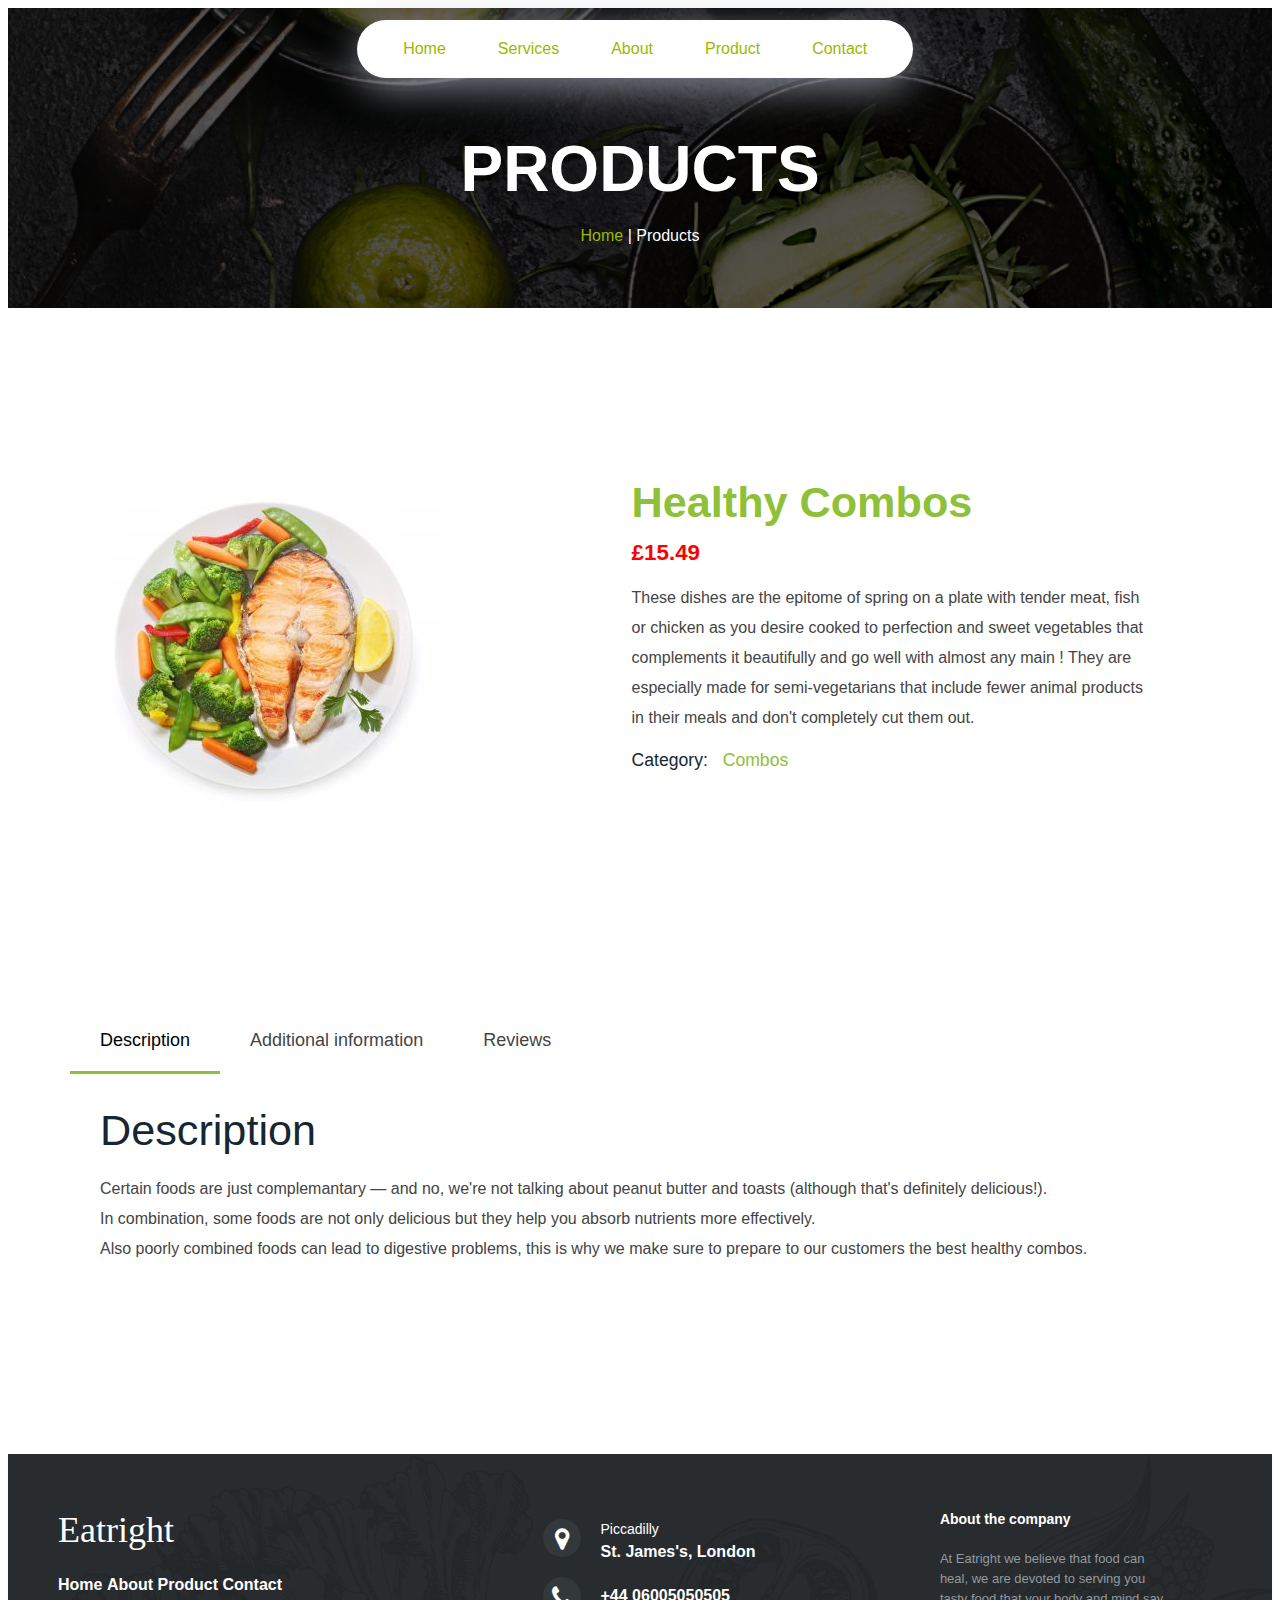
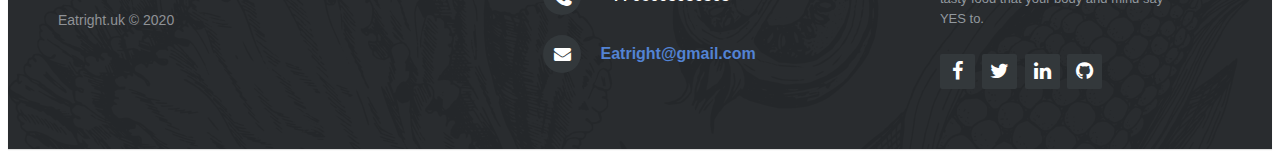
<file: website/product-det.html>
<!DOCTYPE html>
<html lang="en">

<head>
    <meta charset="UTF-8">
    <meta name="viewport" content="width=device-width, initial-scale=1.0">
    <title>Document</title>
    <link rel="stylesheet" href="css/responsive.css">
    <link rel="stylesheet" href="css/style.css">
    <link rel="stylesheet" href="https://stackpath.bootstrapcdn.com/font-awesome/4.7.0/css/font-awesome.min.css">
</head>

<body>
    <header>
        <nav class="nav npc">
            <a href="index.html" class="nav-item" active-color="orange">Home</a>
            <a href="services.html" class="nav-item" active-color="orange">Services</a>
            <a href="About.html" class="nav-item" active-color="green">About</a>
            <a href="Product.html" class="nav-item" active-color="blue">Product</a>
            <a href="Contact.html" class="nav-item" active-color="red">Contact</a>
            <span class="nav-indicator"></span>
        </nav>
        <div class="menu-responsive">
            <ul>
                <a href="index.html">
                    <li>Home</li>
                </a>
                <a href="services.html">
                    <li>Services</li>
                </a>
                <a href="About.html">
                    <li>About</li>
                </a>
                <a href="Product.html">
                    <li>Product</li>
                </a>
                <a href="Contact.html">
                    <li>Contact</li>
                </a>
            </ul>
        </div>
        <div class="menu-toggle">
            <a href="#" class="nav-tog"><img src="img/nav.svg" alt=""></i>
            </a>
        </div>
    </header>
    <section class="slider">
        <div class="slider-img-1" style="background-image: url(img/banner-page.png);height: 300px;background-size: cover;width: 100%;">
            <div class="container">
                <div class="container-row">
                    <div class="banner-text-zone">
                        <h1 class="text-white">PRODUCTS</h1>
                        <p class="text-white"><a href="index.html"> Home</a> | Products</p>
                    </div>
                </div>
            </div>
        </div>

    </section>
    <div class="sepace-l"></div>
    <section class="block-sujet">
        <div class="container">
            <div class="row">
                <div class="column-2">
                    <img src="img/dish_02-1-360x360.jpg" alt="">
                </div>
                <div class="column-2 text-left">

                    <h1 class="title"><span>Healthy Combos</span></h1>
                    <h4 class="price">£15.49</h4>
                    <p class="description">These dishes are the epitome of spring on a plate with tender meat, fish or chicken as you desire cooked to perfection and sweet vegetables that complements it beautifully and go well with almost any main !
                        They are especially made for semi-vegetarians that include fewer animal products in their meals and don't completely cut them out.
                        </p>
                    <h5 class="category">Category: <span>Combos</span></h5>
                    <div class="sepace-l"></div>

                </div>
            </div>
        </div>
    </section>
    <section class="block-sujet">
        <div class="container">
            <div class="row">
                <div class="tabs">
                    <input name="tabs" type="radio" id="tab-1" checked="checked" class="input" />
                    <label for="tab-1" class="label">Description</label>
                    <div class="panel">
                        <h1>Description</h1>
                        <p class="description">Certain foods are just complemantary — and no, we're not talking about peanut butter and toasts (although that's definitely delicious!).<br> In combination, some foods are not only delicious but they help you absorb nutrients more effectively. <br>Also poorly combined foods can lead to digestive problems, this is why we make sure to prepare to our customers the best healthy combos.
                        </p>
                    </div>

                    <input name="tabs" type="radio" id="tab-2" class="input" />
                    <label for="tab-2" class="label">Additional information</label>
                    <div class="panel">
                        <h1>Additional information</h1>
                        <table class="table-add-info">
                            <tbody>
                                <tr>
                                    <th>Calories</th>
                                    <td>
                                        <p>40 calories</p>
                                    </td>
                                </tr>
                                <tr>
                                    <th>Protein</th>
                                    <td>
                                        <p>26 g</p>
                                    </td>
                                </tr>
                                <tr>
                                    <th>Fat</th>
                                    <td>
                                        <p>4 g</p>
                                    </td>
                                </tr>
                                <tr>
                                    <th>Carbohydrates</th>
                                    <td>
                                        <p>13 g</p>
                                    </td>
                                </tr>
                            </tbody>
                        </table>
                    </div>

                    <input name="tabs" type="radio" id="tab-3" class="input" />
                    <label for="tab-3" class="label">Reviews</label>
                    <div class="panel">
                        <h1>Do not hesitate to send us your reviews.</h1>
                    </div>
                </div>
            </div>
        </div>
    </section>
    <div class="sepace-l"></div>
    <footer class="footer-distributed">

        <div class="footer-left">

            <h3>Eatright</span>
            </h3>

            <p class="footer-links">
                <a href="index.html">Home</a>
                <a href="About.html">About</a>
                <a href="product.html">Product</a>
                <a href="contact.html">Contact</a>
            </p>

            <p class="footer-company-name">Eatright.uk &copy; 2020</p>
        </div>

        <div class="footer-center">

            <div>
                <i class="fa fa-map-marker"></i>
                <p><span>Piccadilly</span> St. James's, London</p>
            </div>

            <div>
                <i class="fa fa-phone"></i>
                <p>+44 06005050505</p>
            </div>

            <div>
                <i class="fa fa-envelope"></i>
                <p><a href="mailto:contact@gmail.com">Eatright@gmail.com</a></p>
            </div>

        </div>

        <div class="footer-right">

            <p class="footer-company-about">
                <span>About the company</span> At Eatright we believe that food can heal, we are devoted to serving you tasty food that your body and mind say YES to.
            </p>

            <div class="footer-icons">

                <a href="#"><i class="fa fa-facebook"></i></a>
                <a href="#"><i class="fa fa-twitter"></i></a>
                <a href="#"><i class="fa fa-linkedin"></i></a>
                <a href="#"><i class="fa fa-github"></i></a>

            </div>

        </div>

    </footer>
</body>
<script src="https://ajax.googleapis.com/ajax/libs/jquery/3.4.1/jquery.min.js"></script>
<script src="js/main.js"></script>
<script>
    $(document).ready(function() {
        $(".menu-toggle a").click(function() {
            $(".menu-responsive").slideToggle(700);
        });
    });
</script>

</html>
</file>
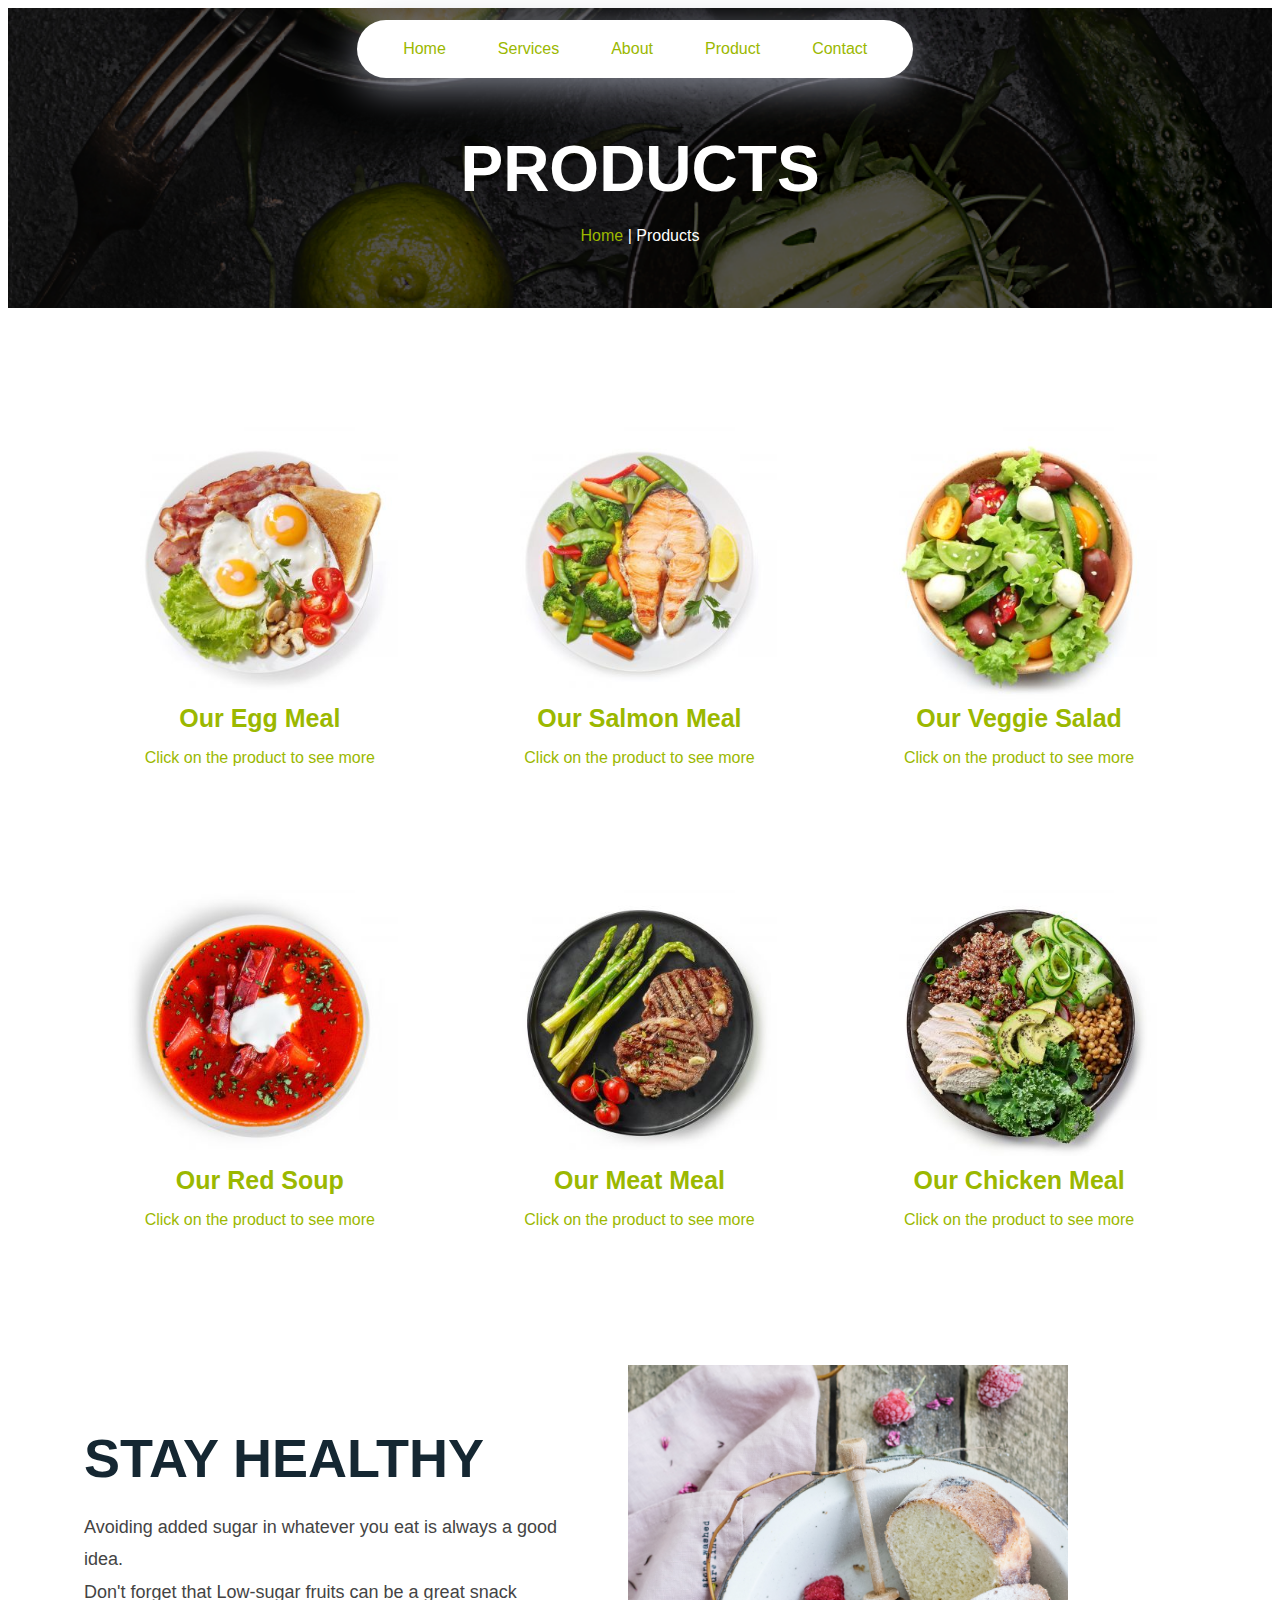
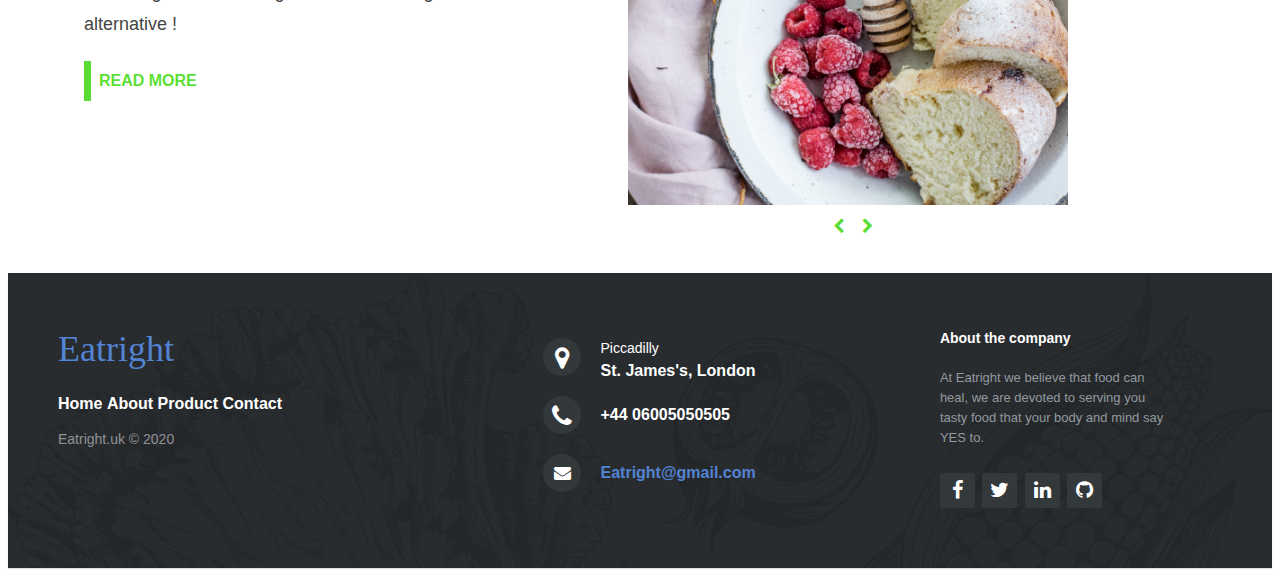
<file: website/Product.html>
<!DOCTYPE html>
<html lang="en">

<head>
    <meta charset="UTF-8">
    <meta name="viewport" content="width=device-width, initial-scale=1.0">
    <title>Document</title>
    <link rel="stylesheet" href="css/responsive.css">
    <link rel="stylesheet" href="css/style.css">
    <link rel="stylesheet" href="https://stackpath.bootstrapcdn.com/font-awesome/4.7.0/css/font-awesome.min.css">
</head>

<body>
    <header>
        <nav class="nav npc">
            <a href="index.html" class="nav-item" active-color="orange">Home</a>
            <a href="services.html" class="nav-item" active-color="orange">Services</a>
            <a href="About.html" class="nav-item" active-color="green">About</a>
            <a href="Product.html" class="nav-item" active-color="blue">Product</a>
            <a href="Contact.html" class="nav-item" active-color="red">Contact</a>
            <span class="nav-indicator"></span>
        </nav>
        <div class="menu-responsive">
            <ul>
                <a href="index.html">
                    <li>Home</li>
                </a>
                <a href="services.html">
                    <li>Services</li>
                </a>
                <a href="About.html">
                    <li>About</li>
                </a>
                <a href="Product.html">
                    <li>Product</li>
                </a>
                <a href="Contact.html">
                    <li>Contact</li>
                </a>
            </ul>
        </div>
        <div class="menu-toggle">
            <a href="#" class="nav-tog"><img src="img/nav.svg" alt=""></i>
            </a>
        </div>
    </header>
    <section class="slider">
        <div class="slider-img-1" style="background-image: url(img/banner-page.png);height: 300px;background-size: cover;width: 100%;">
            <div class="container">
                <div class="container-row">
                    <div class="banner-text-zone">
                        <h1 class="text-white">PRODUCTS</h1>
                        <p class="text-white"><a href="index.html"> Home</a> | Products</p>
                    </div>
                </div>
            </div>
        </div>

    </section>
    <div class="sepace-l"></div>
    <section class="services">
        <div class="container">
            <div class="row">
                <a href="product-det.html">
                    <div id="plats" class="column text-center" style="padding: 3em;">
                        <img src="img/dish_01-1-360x360.jpg" alt="">
                        <p class="title-box-product">Our Egg Meal</p>
                        <p>Click on the product to see more</p>
                    </div>
                </a>
                <a href="product-det.html">
                    <div id="plats" class="column text-center" style="padding: 3em;">
                        <img src="img/dish_02-1-360x360.jpg" alt="">
                        <p class="title-box-product">Our Salmon Meal</p>
                        <p>Click on the product to see more</p>
                    </div>
                </a>
                <a href="product-det.html">
                    <div id="plats" class="column text-center" style="padding: 3em;">
                        <img src="img/dish_03-1-360x360.jpg" alt="">
                        <p class="title-box-product">Our Veggie Salad</p>
                        <p>Click on the product to see more</p>
                    </div>
                </a>

            </div>
            <div class="row">
                <a href="product-det.html">
                    <div id="plats" class="column text-center" style="padding: 3em;">
                        <img src="img/dish_04-1-360x360.jpg" alt="">
                        <p class="title-box-product">Our Red Soup</p>
                        <p>Click on the product to see more</p>
                    </div>
                </a>
                <a href="product-det.html">
                    <div id="plats" class="column text-center" style="padding: 3em;">
                        <img src="img/dish_05-1-360x360.jpg" alt="">
                        <p class="title-box-product">Our Meat Meal</p>
                        <p>Click on the product to see more</p>
                    </div>
                </a>
                <a href="product-det.html">
                    <div id="plats" class="column text-center" style="padding: 3em;">
                        <img src="img/dish_07-1-360x360.jpg" alt="">
                        <p class="title-box-product">Our Chicken Meal</p>
                        <p>Click on the product to see more</p>
                    </div>
                </a>
            </div>
        </div>
    </section>
    <div class="sepace-l"></div>
    <section class="gallery">
        <div class="container">
            <div class="row">
                <div class="content">
                    <div class="column-2 bannertext" id="slidetxt">

                        <div class="active">
                            <h2>Stay Healthy</h2>
                            <p>Avoiding added sugar in whatever you eat is always a good idea.<br>Don't forget that Low-sugar fruits can be a great snack alternative ! </p>
                            <a href="product-det.html">Read more</a>
                        </div>
                        <div>
                            <h2>Think Healthy</h2>
                            <p>Do not hesitate to give yourself the widest range of benefits by eating different-colored produce throughout the day.</p>
                            <a href="product-det.html">Read more</a>
                        </div>
                        <div>
                            <h2>eat Healthy</h2>
                            <p>Our delicious new meal full of beautifully coloured vegetables is finally here, and we are so excited for you to try it ! </p>
                            <a href="product-det.html">Read more</a>
                        </div>
                    </div>
                    <div class="column-2 bannerimg" id="slideshow">
                        <img src="img/img1.jpg" style="width:440px;height:440px;" class="active">
                        <img src="img/image1.jpg" style="width:440px;height:440px;">
                        <img src="img/image2.jpg" style="width:440px;height:440px;">
                    </div>
                </div>
                <ul class="controls">
                    <li>
                        <i class="fa fa-chevron-left" onclick="prvslide(); prvslidetxt(); "></i>
                    </li>
                    <li>
                        <i class="fa fa-chevron-right" onclick="nextslide() ;  nextslidetxt() ;"></i>
                    </li>
                </ul>
            </div>
        </div>
    </section>
    <div class="sepace-l"></div>
    <div class="sepace-l"></div>
    <footer class="footer-distributed">

        <div class="footer-left">

            <h3><span>Eatright</span>
            </h3>

            <p class="footer-links">
                <a href="index.html">Home</a>
                <a href="About.html">About</a>
                <a href="product.html">Product</a>
                <a href="contact.html">Contact</a>
            </p>

            <p class="footer-company-name">Eatright.uk &copy; 2020</p>
        </div>

        <div class="footer-center">

            <div>
                <i class="fa fa-map-marker"></i>
                <p><span>Piccadilly</span> St. James's, London</p>
            </div>

            <div>
                <i class="fa fa-phone"></i>
                <p>+44 06005050505</p>
            </div>

            <div>
                <i class="fa fa-envelope"></i>
                <p><a href="mailto:contact@gmail.com">Eatright@gmail.com</a></p>
            </div>

        </div>

        <div class="footer-right">

            <p class="footer-company-about">
                <span>About the company</span> At Eatright we believe that food can heal, we are devoted to serving you tasty food that your body and mind say YES to.
            </p>

            <div class="footer-icons">

                <a href="#"><i class="fa fa-facebook"></i></a>
                <a href="#"><i class="fa fa-twitter"></i></a>
                <a href="#"><i class="fa fa-linkedin"></i></a>
                <a href="#"><i class="fa fa-github"></i></a>

            </div>

        </div>

    </footer>
</body>
<script src="https://ajax.googleapis.com/ajax/libs/jquery/3.4.1/jquery.min.js"></script>
<script src="js/main.js"></script>
<script>
    $(document).ready(function() {
        $(".menu-toggle a").click(function() {
            $(".menu-responsive").slideToggle(700);
        });
    });
</script>

</html>
</file>
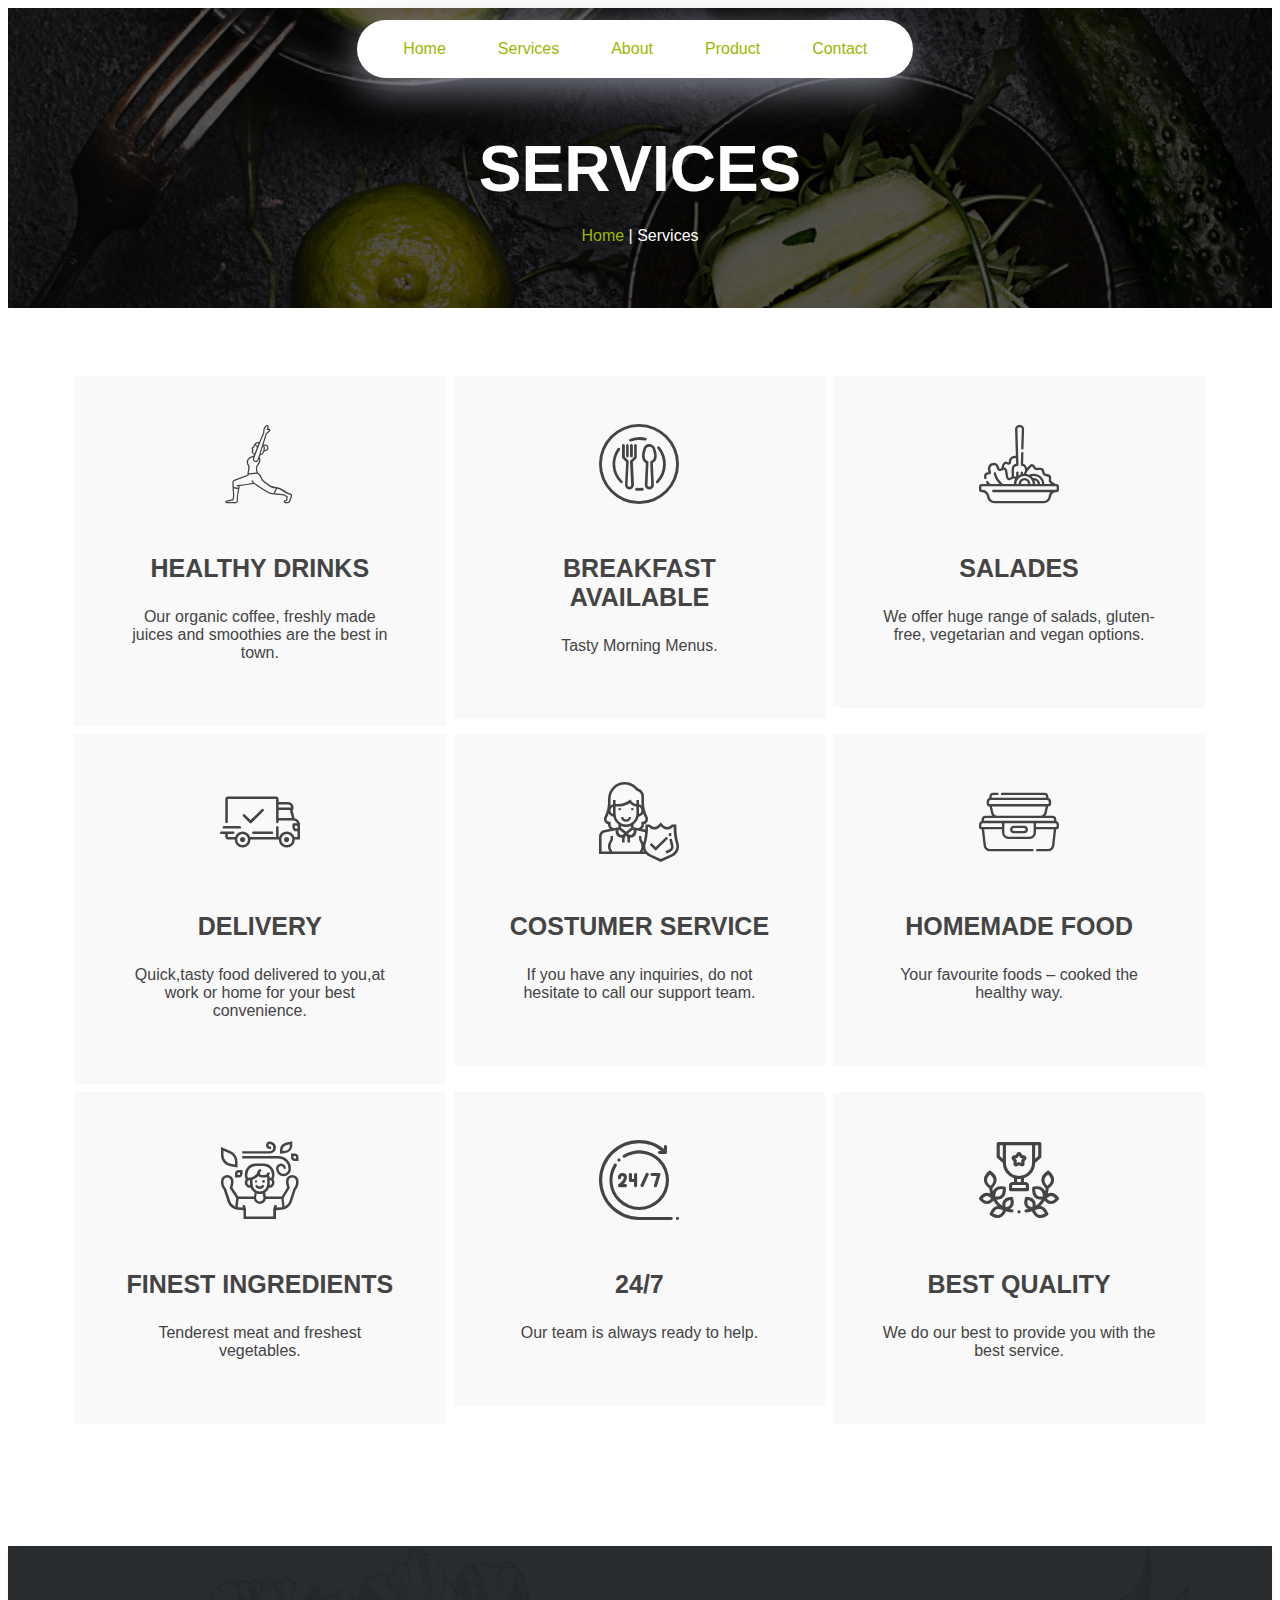
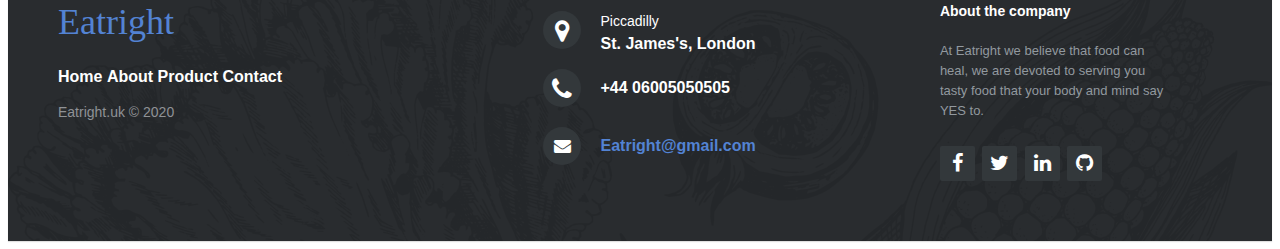
<file: website/services.html>
<!DOCTYPE html>
<html lang="en">

<head>
    <meta charset="UTF-8">
    <meta name="viewport" content="width=device-width, initial-scale=1.0">
    <title>Document</title>
    <link rel="stylesheet" href="css/responsive.css">
    <link rel="stylesheet" href="css/style.css">
    <link rel="stylesheet" href="https://stackpath.bootstrapcdn.com/font-awesome/4.7.0/css/font-awesome.min.css">
</head>

<body>
    <header>
        <nav class="nav npc">
            <a href="index.html" class="nav-item" active-color="orange">Home</a>
            <a href="services.html" class="nav-item" active-color="orange">Services</a>
            <a href="About.html" class="nav-item" active-color="green">About</a>
            <a href="Product.html" class="nav-item" active-color="blue">Product</a>
            <a href="Contact.html" class="nav-item" active-color="red">Contact</a>
            <span class="nav-indicator"></span>
        </nav>
        <div class="menu-responsive">
            <ul>
                <a href="index.html">
                    <li>Home</li>
                </a>
                <a href="services.html">
                    <li>Services</li>
                </a>
                <a href="About.html">
                    <li>About</li>
                </a>
                <a href="Product.html">
                    <li>Product</li>
                </a>
                <a href="Contact.html">
                    <li>Contact</li>
                </a>
            </ul>
        </div>
        <div class="menu-toggle">
            <a href="#" class="nav-tog"><img src="img/nav.svg" alt=""></i>
            </a>
        </div>
    </header>
    <section class="slider">
        <div class="slider-img-1" style="background-image: url(img/banner-page.png);height: 300px;background-size: cover;width: 100%;">
            <div class="container">
                <div class="container-row">
                    <div class="banner-text-zone">
                        <h1 class="text-white">SERVICES</h1>
                        <p class="text-white"><a href="index.html"> Home</a> | Services</p>
                    </div>
                </div>
            </div>
        </div>

    </section>
    <div class="sepace-l"></div>
    <section class="services">
        <div class="container">
            <div class="row">
                <div class="column bg-hover text-center" style="background-color:#f9f9f9; padding: 3em;">
                    <i class="icon-healthy pb-1"></i>
                    <p class="title-box">HEALTHY DRINKS</p>
                    <p>Our organic coffee, freshly made juices and smoothies are the best in town.</p>
                </div>
                <div class="column bg-hover text-center" style="background-color:#f9f9f9; padding: 3em;">
                    <i class="icon-food pb-1"></i>
                    <p class="title-box">BREAKFAST AVAILABLE</p>
                    <p>Tasty Morning Menus.</p>
                </div>
                <div class="column bg-hover text-center" style="background-color:#f9f9f9; padding: 3em;">
                    <i class="icon-salades pb-1"></i>
                    <p class="title-box">SALADES</p>
                    <p>We offer huge range of salads, gluten-free, vegetarian and vegan options.</p>
                </div>
            </div>
        </div>
    </section>
    <section class="services">
        <div class="container">
            <div class="row">
                <div class="column bg-hover text-center" style="background-color:#f9f9f9; padding: 3em;">
                    <i class="icon-delivery pb-1"></i>
                    <p class="title-box">DELIVERY</p>
                    <p>Quick,tasty food delivered to you,at work or home for your best convenience.</p>
                </div>
                <div class="column bg-hover text-center" style="background-color:#f9f9f9; padding: 3em;">
                    <i class="icon-custumer-services pb-1"></i>
                    <p class="title-box">COSTUMER SERVICE</p>
                    <p>If you have any inquiries, do not hesitate to call our support team.</p>
                </div>
                <div class="column bg-hover text-center" style="background-color:#f9f9f9; padding: 3em;">
                    <i class="icon-home-made-food pb-1"></i>
                    <p class="title-box">HOMEMADE FOOD</p>
                    <p>Your favourite foods – cooked the healthy way.</p>
                </div>
            </div>
        </div>
    </section>
    <section class="services">
        <div class="container">
            <div class="row">
                <div class="column bg-hover text-center" style="background-color:#f9f9f9; padding: 3em;">
                    <i class="icon-fresh pb-1"></i>
                    <p class="title-box">FINEST INGREDIENTS</p>
                    <p>Tenderest meat and freshest vegetables.</p>
                </div>
                <div class="column bg-hover text-center" style="background-color:#f9f9f9; padding: 3em;">
                    <i class="icon-h pb-1"></i>
                    <p class="title-box">24/7</p>
                    <p>Our team is always ready to help.</p>
                </div>
                <div class="column bg-hover text-center" style="background-color:#f9f9f9; padding: 3em;">
                    <i class="icon-qualit pb-1"></i>
                    <p class="title-box">BEST QUALITY</p>
                    <p>We do our best to provide you with the best service.</p>
                </div>
            </div>
        </div>
    </section>
    <br><br><br>
    <div class="sepace-l"></div>
    <footer class="footer-distributed">

        <div class="footer-left">

            <h3> <span>Eatright</span>
            </h3>

            <p class="footer-links">
                <a href="index.html">Home</a>
                <a href="About.html">About</a>
                <a href="product.html">Product</a>
                <a href="contact.html">Contact</a>
            </p>

            <p class="footer-company-name">Eatright.uk &copy; 2020</p>
        </div>

        <div class="footer-center">

            <div>
                <i class="fa fa-map-marker"></i>
                <p><span>Piccadilly</span> St. James's, London</p>
            </div>

            <div>
                <i class="fa fa-phone"></i>
                <p>+44 06005050505</p>
            </div>

            <div>
                <i class="fa fa-envelope"></i>
                <p><a href="mailto:contact@gmail.com">Eatright@gmail.com</a></p>
            </div>

        </div>

        <div class="footer-right">

            <p class="footer-company-about">
                <span>About the company</span> At Eatright we believe that food can heal, we are devoted to serving you tasty food that your body and mind say YES to.
            </p>

            <div class="footer-icons">

                <a href="#"><i class="fa fa-facebook"></i></a>
                <a href="#"><i class="fa fa-twitter"></i></a>
                <a href="#"><i class="fa fa-linkedin"></i></a>
                <a href="#"><i class="fa fa-github"></i></a>

            </div>

        </div>

    </footer>
</body>
<script src="https://ajax.googleapis.com/ajax/libs/jquery/3.4.1/jquery.min.js"></script>
<script src="js/main.js"></script>
<script>
    $(document).ready(function() {
        $(".menu-toggle a").click(function() {
            $(".menu-responsive").slideToggle(700);
        });
    });
</script>

</html>
</file>
<file: website/css/responsive.css>
.container {
    padding-right: 15px;
    padding-left: 15px;
    margin-right: auto;
    margin-left: auto;
}

.column {
    float: left;
    width: 33.33%;
    padding: 10px;
    display: table;
}

@media (min-width: 1200px) {
    .container {
        width: 1170px;
    }
}

@media (max-width: 425px) {
ul.controls {
    display: inline-flex;
    list-style: none;
    color: #5bdc34;
    position: relative;
    right: -7.5em!important;
    top: 0em!important;
}
    a.nav-tog img {
        display: block!important;
    }
    nav.nav.npc {
        display: none;
    }
    .column {
        float: left;
        width: 100%!important;
        padding: 10px;
        height: auto;
    }
    .column-2 {
        float: left;
        width: 100%!important;
        padding: 10px;
        height: auto;
    }
    .nav-item {
        padding: 18px 4px 16px 4px!important;
    }
    .slider-text-zone {
        padding: 7em 0em 0 0em!important;
    }
    .slider-text-zone h1 {
        font-size: 3em!important;
    }
    img.img-plans-left {
        display: none!important;
    }
    img.img-plans-right {
        display: none!important;
    }
    .slider-plans {
        padding: 0em 1em 3em 1em!important;
        margin-top: 1em!important;
        height: 659px!important;
        background-color: #fff!important;
        border-radius: 24px!important;
    }
    .slider-plans-menu li {
        padding: 10px 0 10px 0!important;
        display: inline-flex!important;
    }
    section.nutrition-plans {
        height: 1019px!important;
    }
    .banner-text-zone h1 {
        font-size: 2em!important;
    }
    .banner-text-zone {
        padding: 7em 3em 0 3em!important;
    }
    .footer-distributed .footer-left {
        width: 100%!important;
    }
    .footer-distributed .footer-center {
        width: 100%!important;
    }
    .footer-distributed .footer-right {
        width: 100%!important;
    }
}

@media (max-width: 1440px) {
    img.img-plans-left {
        position: absolute;
        right: 1.1em!important;
        height: 300px!important;
    }
    img.img-plans-right {
        position: absolute;
        left: 2em!important;
        height: 300px!important;
    }
}

@media (max-width: 880px) {
    .footer-distributed {
        font: bold 14px sans-serif;
    }
    .footer-distributed .footer-left,
    .footer-distributed .footer-center,
    .footer-distributed .footer-right {
        display: block;
        width: 100%;
        margin-bottom: 40px;
        text-align: center;
    }
    .footer-distributed .footer-center i {
        margin-left: 0;
    }
}
</file>
<file: website/css/style.css>
@font-face {
    font-family: 'icomoon';
    src: url('../fonts/icomoon.eot?kif8lq');
    src: url('../fonts/icomoon.eot?kif8lq#iefix') format('embedded-opentype'), url('../fonts/icomoon.ttf?kif8lq') format('truetype'), url('../fonts/icomoon.woff?kif8lq') format('woff'), url('../fonts/icomoon.svg?kif8lq#icomoon') format('svg');
    font-weight: normal;
    font-style: normal;
    font-display: block;
}

[class^="icon-"],
[class*=" icon-"] {
    /* use !important to prevent issues with browser extensions that change fonts */
    font-family: 'icomoon' !important;
    speak: none;
    font-style: normal;
    font-weight: normal;
    font-variant: normal;
    text-transform: none;
    line-height: 1;
    /* Better Font Rendering =========== */
    -webkit-font-smoothing: antialiased;
    -moz-osx-font-smoothing: grayscale;
}

.icon-h:before {
    content: "\e904";
}

.icon-custumer-services:before {
    content: "\e905";
}

.icon-delivery:before {
    content: "\e906";
}

.icon-food:before {
    content: "\e907";
}

.icon-fresh:before {
    content: "\e908";
}

.icon-healthy:before {
    content: "\e909";
}

.icon-home-made-food:before {
    content: "\e90a";
}

.icon-qualit:before {
    content: "\e90b";
}

.icon-salades:before {
    content: "\e90c";
}

.icon-701974:before {
    content: "\e900";
}

.icon-706133:before {
    content: "\e901";
}

.icon-706157:before {
    content: "\e902";
}

.icon-2836969:before {
    content: "\e903";
}

body {
    font-size: 16px;
    font-family: "Open Sans", Arial, sans-serif;
    color: #444;
}

h1,
h2,
h3,
h4,
h5,
h6 {
    color: #152732;
    font-weight: normal;
    line-height: 1.3;
    margin: 0.5rem 0;
}

h1 {
    font-size: 2.7rem;
}

h2 {
    font-size: 2.2rem;
}

h3 {
    font-size: 1.8rem;
}

h4 {
    font-size: 1.4rem;
}

h5 {
    font-size: 1.1rem;
}

h6 {
    font-size: 0.9rem;
}

a,
a:link,
a:visited,
a:hover,
a:active {
    text-decoration: none;
    color: #9BB800;
    transition: color 0.20s linear 0s;
    -o-transition: color 0.20s linear 0s;
    -ms-transition: color 0.20s linear 0s;
    -moz-transition: color 0.20s linear 0s;
    -webkit-transition: color 0.20s linear 0s;
}

a:hover {
    color: #B6C900;
}

b,
strong {
    font-weight: 700;
}

.text-center {
    text-align: center!important;
}

.text-right {
    text-align: right!important;
}

img {
    border: 0;
    height: auto;
    max-width: 100%;
    width: auto
}

.sepace-s {
    margin-top: 1em;
    margin-bottom: 2em;
}

.sepace-m {
    margin-top: 2.5em;
    margin-bottom: 3.5em;
}

.sepace-l {
    margin-top: 3.5em;
    margin-bottom: 4em;
}

section.contact i {
    font-size: 33px;
    color: #8bce21;
}

header {
    position: absolute;
    top: 20px;
    margin: 0;
    width: 98%;
    -ms-flex-line-pack: center;
    align-content: center;
    text-align: center;
}

.text-center {
    text-align: center;
}

* {
    -webkit-box-sizing: border-box;
    box-sizing: border-box;
}

.mb-5 {
    margin-bottom: 4em!important;
}

a {
    cursor: pointer;
}

a:hover {
    text-decoration: none;
}

.column {
    float: left;
    width: 32.60%;
    padding: 10px;
    margin: 4px;
}

.column-2 {
    float: left;
    width: 47.33%;
    ;
    padding: 10px;
    margin: 4px;
}

.row:after {
    content: "";
    display: table;
    clear: both;
}

section.block-sujet {
    background-color: #fff;
    padding: 5em 0 5em 0;
}

.nav.npc {
    display: -webkit-inline-box;
    display: -ms-inline-flexbox;
    display: inline-flex;
    position: relative;
    overflow: hidden;
    max-width: 100%;
    background-color: #fff;
    padding: 0 20px;
    border-radius: 40px;
    -webkit-box-shadow: 0 10px 40px rgba(159, 162, 177, 0.8);
    box-shadow: 0 10px 40px rgba(159, 162, 177, 0.8);
}

.nav-item {
    color: #83818c;
    padding: 20px;
    text-decoration: none;
    -webkit-transition: .3s;
    transition: .3s;
    margin: 0 6px;
    z-index: 1;
    font-family: 'DM Sans', sans-serif;
    font-weight: 500;
    position: relative;
}

.nav-item:before {
    content: "";
    position: absolute;
    bottom: -6px;
    left: 0;
    width: 100%;
    height: 5px;
    background-color: #dfe2ea;
    border-radius: 8px 8px 0 0;
    opacity: 0;
    -webkit-transition: .3s;
    transition: .3s;
}

.nav-item:not(.is-active):hover:before {
    opacity: 1;
    bottom: 0;
}

.nav-item:not(.is-active):hover {
    color: #333;
}

.nav-indicator {
    position: absolute;
    left: 0;
    bottom: 0;
    height: 4px;
    -webkit-transition: .4s;
    transition: .4s;
    height: 5px;
    z-index: 1;
    border-radius: 8px 8px 0 0;
}

@media (max-width: 580px) {
    .nav {
        overflow: auto;
    }
}

.cd-header {
    position: fixed;
    width: 100%;
    top: 0;
    left: 0;
    z-index: 100;
}

.header-wrapper {
    position: relative;
    width: calc(100% - 100px);
    margin-left: 50px;
}

.logo-wrap {
    position: absolute;
    display: block;
    right: 0;
    top: 40px;
    cursor: pointer;
}

.logo-wrap a {
    cursor: pointer;
    font-family: 'Montserrat', sans-serif;
    font-weight: 900;
    font-size: 20px;
    line-height: 20px;
    text-transform: uppercase;
    letter-spacing: 2px;
    color: #000;
    -webkit-transition: all 0.3s ease-out;
    transition: all 0.3s ease-out;
}

.logo-wrap a span {
    color: #8167a9;
}

.logo-wrap a:hover {
    opacity: 0.9;
}

.nav-but-wrap {
    position: relative;
    display: inline-block;
    float: left;
    padding-left: 15px;
    padding-top: 15px;
    margin-top: 26px;
    -webkit-transition: all 0.3s ease-out;
    transition: all 0.3s ease-out;
}

.menu-icon {
    height: 30px;
    width: 30px;
    position: relative;
    z-index: 2;
    cursor: pointer;
    display: block;
}

.menu-icon__line {
    height: 2px;
    width: 30px;
    display: block;
    background-color: teal;
    margin-bottom: 7px;
    cursor: pointer;
    -webkit-transition: background-color .5s ease, -webkit-transform .2s ease;
    transition: background-color .5s ease, -webkit-transform .2s ease;
    transition: transform .2s ease, background-color .5s ease;
    transition: transform .2s ease, background-color .5s ease, -webkit-transform .2s ease;
}

.menu-icon__line-left {
    width: 16.5px;
    -webkit-transition: all 200ms linear;
    transition: all 200ms linear;
}

.menu-icon__line-right {
    width: 16.5px;
    float: right;
    -webkit-transition: all 200ms linear;
    transition: all 200ms linear;
}

.menu-icon:hover .menu-icon__line-left,
.menu-icon:hover .menu-icon__line-right {
    width: 30px;
}

.nav {
    position: fixed;
    z-index: 98;
}

.nav:before,
.nav:after {
    content: "";
    position: fixed;
    top: 20px;
    left: 50px;
    width: 0;
    height: 0;
    background-color: rgba(20, 21, 26, 0.6);
    border-bottom-right-radius: 200%;
    z-index: -1;
    -webkit-transition: border-radius linear 0.8s, width cubic-bezier(0.77, 0, 0.175, 1) 0.6s, height cubic-bezier(0.77, 0, 0.175, 1) 0.6s;
    transition: border-radius linear 0.8s, width cubic-bezier(0.77, 0, 0.175, 1) 0.6s, height cubic-bezier(0.77, 0, 0.175, 1) 0.6s;
}

.nav:after {
    background-color: #09090c;
    background-position: bottom center;
    background-repeat: no-repeat;
    background-size: 300%;
    -webkit-transition-delay: 0s;
    transition-delay: 0s;
    -webkit-box-shadow: 6px 7px 28px 0 rgba(16, 16, 16, 0.3);
    box-shadow: 6px 7px 28px 0 rgba(16, 16, 16, 0.3);
}

.nav:before {
    -webkit-transition-delay: .2s;
    transition-delay: .2s;
}

.nav__content {
    position: fixed;
    visibility: hidden;
    top: 90px;
    left: 50px;
    width: 280px;
    text-align: left;
}

.nav__list {
    position: relative;
    padding: 0;
    margin: 0;
    z-index: 2;
}

.nav__list-item {
    position: relative;
    display: block;
    -webkit-transition-delay: 0.8s;
    transition-delay: 0.8s;
    opacity: 0;
    text-align: left;
    color: #fff;
    overflow: hidden;
    font-family: 'Poppins', sans-serif;
    font-size: 22px;
    line-height: 1.2;
    letter-spacing: 2px;
    -webkit-transform: translate(30px, 0%);
    transform: translate(30px, 0%);
    -webkit-transition: opacity .2s ease, -webkit-transform .3s ease;
    transition: opacity .2s ease, -webkit-transform .2s ease;
    -webkit-transition: opacity .2s ease, -webkit-transform .2s ease;
    transition: opacity .2s ease, transform .2s ease;
    transition: opacity .2s ease, transform .2s ease, -webkit-transform .2s ease;
    margin-top: 7px;
    margin-bottom: 7px;
}

.nav__list-item a {
    position: relative;
    text-decoration: none;
    color: rgba(255, 255, 255, 0.6);
    overflow: hidden;
    cursor: pointer;
    font-family: 'Poppins', sans-serif;
    font-weight: 600;
    z-index: 2;
    padding-left: 40px;
    padding-top: 5px;
    padding-bottom: 5px;
    display: inline-block;
    -webkit-transition: all 200ms linear;
    transition: all 200ms linear;
}

.nav__list-item a:after {
    position: absolute;
    content: '';
    top: 50%;
    left: 0;
    width: 5px;
    height: 0;
    opacity: 0;
    background-color: #8167a9;
    z-index: 1;
    -webkit-transition: all 200ms linear;
    transition: all 200ms linear;
}

.nav__list-item a:hover:after {
    height: 100%;
    opacity: 1;
    top: 0;
}

.nav__list-item a:hover {
    color: white;
}

.nav__list-item.active-nav a {
    color: white;
}

.nav__list-item.active-nav a:after {
    height: 100%;
    opacity: 1;
    top: 0;
}

body.nav-active .nav {
    visibility: visible;
}

body.nav-active .nav:before,
body.nav-active .nav:after {
    width: 250px;
    height: 450px;
    border-radius: 15px;
}

body.nav-active .nav:after {
    -webkit-transition-delay: .1s;
    transition-delay: .1s;
}

body.nav-active .nav:before {
    -webkit-transition-delay: 0s;
    transition-delay: 0s;
}

.section {
    position: relative;
    width: 100%;
    display: block;
}

.banner-text-zone {
    padding: 7em 8em 0 8em;
    color: #fff;
    text-align: center;
}

.banner-text-zone h1 {
    font-size: 4em;
    font-weight: 800;
    color: #fff;
}

.slider-text-zone {
    padding: 14em 8em 0 8em;
    color: #fff;
    text-align: center;
}

.slider-text-zone h1 {
    font-size: 4em;
    font-weight: 800;
    color: #fff;
}

section.services i {
    font-size: 5em;
}

p.title-box {
    padding-top: 1em;
    font-size: 25px;
    font-weight: 600;
}

h1.title span {
    color: #8ec038;
}

h1.title {
    font-weight: 700;
}

a.btn-rm {
    border: 1px solid;
    padding: 15px 38px 15px 40px;
}

a.btn-rm:hover {
    background-color: #9BB800;
    color: #fff;
}

.title-box-product {
    padding-top: 0em;
    font-size: 25px;
    font-weight: 600;
    margin: 0px;
}

section.nutrition-plans {
    background-color: #8ec038;
    background-image: url(../img/veg_pattern_01.png);
    height: 900px;
}

.zone-plans .title {
    padding-top: 5em;
    color: #ffff;
}

.zone-plans .title h5,
.zone-plans .title h2 {
    color: #ffff;
    font-weight: 800;
}

.zone-plans .title h2 {
    font-weight: 800;
}

.slider-plans-menu li a {
    color: #fff;
    padding: 0 15px 0 15px;
}

.slider-plans-menu li {
    list-style: none;
    display: contents;
}

.slider-plans-menu ul {
    text-align: center;
    padding-top: 1em;
}

.plans-item a.active {
    padding: 15px;
    border: 1px solid;
    border-radius: 10px;
    background-color: #fff;
    color: #8ec038;
}

.slider-plans {
    padding: 5em 0 3em 4em;
    margin-top: 4em;
    height: 533px;
    background-color: #fff;
    border-radius: 24px;
}


#balanced-menu {
    display: none;
}

#muscle-gain-menu {
    display: none;
}

#office-menu {
    display: none;
}

footer {
    bottom: 0;
}

.footer-distributed {
    background-color: #292c2f;
    background-image: url(../img/footer-bg.png);
    box-shadow: 0 1px 1px 0 rgba(0, 0, 0, 0.12);
    box-sizing: border-box;
    width: 100%;
    text-align: left;
    font: bold 16px sans-serif;
    padding: 55px 50px;
}

.footer-distributed .footer-left,
.footer-distributed .footer-center,
.footer-distributed .footer-right {
    display: inline-block;
    vertical-align: top;
}

.footer-distributed .footer-left {
    width: 40%;
}

.footer-distributed h3 {
    color: #ffffff;
    font: normal 36px 'Cookie', cursive;
    margin: 0;
}

.footer-distributed h3 span {
    color: #5383d3;
}

.footer-distributed .footer-links {
    color: #ffffff;
    margin: 20px 0 12px;
    padding: 0;
}

.footer-distributed .footer-links a {
    display: inline-block;
    line-height: 1.8;
    text-decoration: none;
    color: inherit;
}

.footer-distributed .footer-company-name {
    color: #8f9296;
    font-size: 14px;
    font-weight: normal;
    margin: 0;
}

.footer-distributed .footer-center {
    width: 35%;
}

.footer-distributed .footer-center i {
    background-color: #33383b;
    color: #ffffff;
    font-size: 25px;
    width: 38px;
    height: 38px;
    border-radius: 50%;
    text-align: center;
    line-height: 42px;
    margin: 10px 15px;
    vertical-align: middle;
}

.footer-distributed .footer-center i.fa-envelope {
    font-size: 17px;
    line-height: 38px;
}

.footer-distributed .footer-center p {
    display: inline-block;
    color: #ffffff;
    vertical-align: middle;
    margin: 0;
}

.footer-distributed .footer-center p span {
    display: block;
    font-weight: normal;
    font-size: 14px;
    line-height: 2;
}

.footer-distributed .footer-center p a {
    color: #5383d3;
    text-decoration: none;
    ;
}

.footer-distributed .footer-right {
    width: 20%;
}

.footer-distributed .footer-company-about {
    line-height: 20px;
    color: #92999f;
    font-size: 13px;
    font-weight: normal;
    margin: 0;
}

.footer-distributed .footer-company-about span {
    display: block;
    color: #ffffff;
    font-size: 14px;
    font-weight: bold;
    margin-bottom: 20px;
}

.footer-distributed .footer-icons {
    margin-top: 25px;
}

.footer-distributed .footer-icons a {
    display: inline-block;
    width: 35px;
    height: 35px;
    cursor: pointer;
    background-color: #33383b;
    border-radius: 2px;
    font-size: 20px;
    color: #ffffff;
    text-align: center;
    line-height: 35px;
    margin-right: 3px;
    margin-bottom: 5px;
}


/* css test-------------------------------------------------------------------- */

#plats img {
    -webkit-transition: transform 1.5s;
    -moz-transition: transform 1.5s;
    -o-transition: transform 1.5s;
    -ms-transition: transform 1.5s;
    transition: transform 1.5s;
}

#plats img:hover {
    -webkit-transform: rotate(360deg);
    -moz-transform: rotate(360deg);
    -o-transform: rotate(360deg);
    -ms-transform: rotate(360deg);
    transform: rotate(360deg);
}

.bannertext {
    position: relative;
    max-width: 500px;
    margin-right: 50px;
    padding-top: 53px;
}

.bannertext div {
    display: none;
}

.bannertext div.active {
    display: initial;
}

.bannertext h2 {
    font-size: 54px;
    text-transform: uppercase;
    font-weight: 800;
    line-height: 1.2em;
}

.bannertext p {
    font-size: 18px;
    line-height: 1.8em;
    margin: 20px 0;
}

.bannertext a {
    position: relative;
    display: inline-block;
    text-transform: uppercase;
    font-weight: 700;
    padding: 11px 15px 11px 15px;
    font-size: medium;
    text-decoration: none;
    color: rgb(92, 223, 53);
}

.bannertext a:hover {
    color: #fff
}

.bannertext a::before {
    content: '';
    position: absolute;
    left: 0;
    top: 0;
    z-index: -1;
    transition: 0.3s ease-in-out;
    width: 7px;
    height: 100%;
    background: rgb(91, 220, 52);
}

.bannertext a:hover::before {
    width: 100%;
}

.bannerimg {
    position: relative;
    width: 440px;
    height: 440px;
    background: #000;
}

.bannerimg img {
    position: absolute;
    top: 0;
    left: 0;
    height: 100%;
    width: 100%;
    object-fit: cover;
    transition: 0.5s;
    opacity: 0;
}

.bannerimg img.active {
    opacity: 1;
}

ul.controls {
    display: inline-flex;
    list-style: none;
    color: #5bdc34;
    position: relative;
    right: 18em;
    top: 27em;
}

ul.controls li {
    padding: 9px;
}

section.contact p {
    margin: 2px;
}

.card {
    box-shadow: 0 4px 8px 0 rgba(0, 0, 0, 0.2);
    margin: 8px;
}

.about-section {
    padding: 50px;
    text-align: center;
    background-color: white;
    color: rgb(7, 7, 7);
    font-family: Verdana, Geneva, Tahoma, sans-serif;
}

.info-team {
    padding: 0 15px 15px 15px;
}

.info-team p.title {
    margin-top: 0;
    color: #adadad;
}

.info-team h2 {
    color: #292c2f;
    font-weight: 600;
}

.info-team p.email {
    color: #3dacd6;
}

.info-team .bannertext {
    padding: 0;
}

.team {
    background-color: #fff;
    width: 263px;
    position: relative;
    top: 15.5em;
    border-radius: 13px;
    left: 3em;
    padding: 5px 0 5px 0;
    transition: 0.5s;
}

.team p {
    line-height: 5px;
}

.team:hover {
    top: 12em;
    transition: 0.4s;
}

p.title-team {
    font-weight: bold;
}

.cookiealert {
    background-color: #ffffff;
    padding: 20px;
    position: fixed;
    width: 100%;
    color: rgb(0, 0, 0);
    left: 0;
    bottom: 0;
    z-index: 99999;
    border: 1px solid #dedede;
}

.bg-hover:hover {
    background-color: #66e674!important;
    color: #fff;
    transition: 0.5s;
}

input[type=text],
select,
textarea {
    width: 100%;
    padding: 12px;
    border: 1px solid #ccc;
    border-radius: 21px;
    box-sizing: border-box;
    margin-top: 6px;
    margin-bottom: 16px;
    resize: vertical;
}

form {
    width: 600px;
    margin-right: auto;
    margin-left: auto;
    text-align: left;
}

label {
    font-size: 17px;
}

input[type=submit] {
    background-color: #4CAF50;
    color: white;
    padding: 12px 20px;
    border: none;
    border-radius: 4px;
    cursor: pointer;
}

input[type=submit]:hover {
    background-color: #45a049;
}

h4.price {
    color: red;
    font-weight: 600;
}

p.description {
    line-height: 30px;
}

h5.category span {
    color: #8ec038;
    padding: 0 0 0 10px;
}

.tabs {
    display: flex;
    flex-wrap: wrap;
}

.input {
    position: absolute;
    opacity: 0;
}

.label {
    width: 100%;
    padding: 20px 30px;
    cursor: pointer;
    font-size: 18px;
    transition: background 0.1s, color 0.1s;
}

.label:hover {
    background: #d8d8d8;
}

.label:active {
    background: #ccc;
}

.input:focus+.label {
    z-index: 1;
}

.input:checked+.label {
    color: #000;
    border-bottom: 3px solid #8ec038;
}

@media (min-width: 600px) {
    .label {
        width: auto;
    }
}

.panel {
    display: none;
    padding: 20px 30px 30px;
    background: #fff;
}

@media (min-width: 600px) {
    .panel {
        order: 99;
    }
}

.input:checked+.label+.panel {
    display: block;
    width: 100%;
}

.table-add-info {
    border: 0;
    border-top: 1px dotted rgba(0, 0, 0, .1);
    margin-bottom: 1.618em;
    width: 100%;
}

.title-table {
    border: 1px solid rgba(0, 0, 0, .1) !important;
    padding: 16px 14px !important;
    min-height: 42px;
}

table {
    line-height: 1.8em;
    font-size: 14px;
    line-height: 2em;
    font-family: 'Open Sans', sans-serif;
    /* font-family: var(--font-main),sans-serif; */
    font-weight: 400;
    width: 100%;
}

table {
    background-color: transparent;
}

td {
    border-right: 1px solid rgba(0, 0, 0, .1);
    border-bottom: 1px solid rgba(0, 0, 0, .1);
    width: 80%;
    border-left: 1px solid rgba(0, 0, 0, .1);
    padding: 0 0 0 21px;
    border-top: 1px solid rgba(0, 0, 0, .1);
}

th {
    width: 150px;
    font-weight: 700;
    border-bottom: 1px dotted rgba(0, 0, 0, .1);
    margin: 0;
    line-height: 1.5;
    border-left: 1px solid rgba(0, 0, 0, .1);
    padding: 0 0 0 21px;
    border-top: 1px solid rgba(0, 0, 0, .1);
    text-align: left;
}

.text-left {
    text-align: left;
}

.menu-responsive {
    background: #f0f0f0;
    display: none;
    width: 100%;
}

.menu-responsive ul {
    list-style: none;
    margin: 0;
    padding: 0;
    text-align: center;
    margin-top: -1em;
    padding-top: 4em;
    background-color: #fff;
    padding-bottom: 1em;
}

.menu-responsive ul li {
    color: #333;
    font-size: 12px;
    letter-spacing: 2px;
    padding: 15px 0;
    text-transform: uppercase;
}

.menu-responsive ul li:hover {
    background: #e9e9e9;
}

.menu-responsive a {
    text-decoration: none;
    color: #333;
}

.menu-toggle {
    background: none;
    color: #333;
    width: 100%;
    text-align: center;
    padding: 10px 0;
    font-size: 25px;
}

.menu-toggle a {
    text-decoration: none;
    color: #333;
}

a.nav-tog img {
    height: 1.5em;
    background-color: #fff;
    position: absolute;
    right: 1em;
    top: 0.5em;
    border-radius: 5px;
    padding: 6px 8px 6px 8px;
    display: none;
}
</file>
